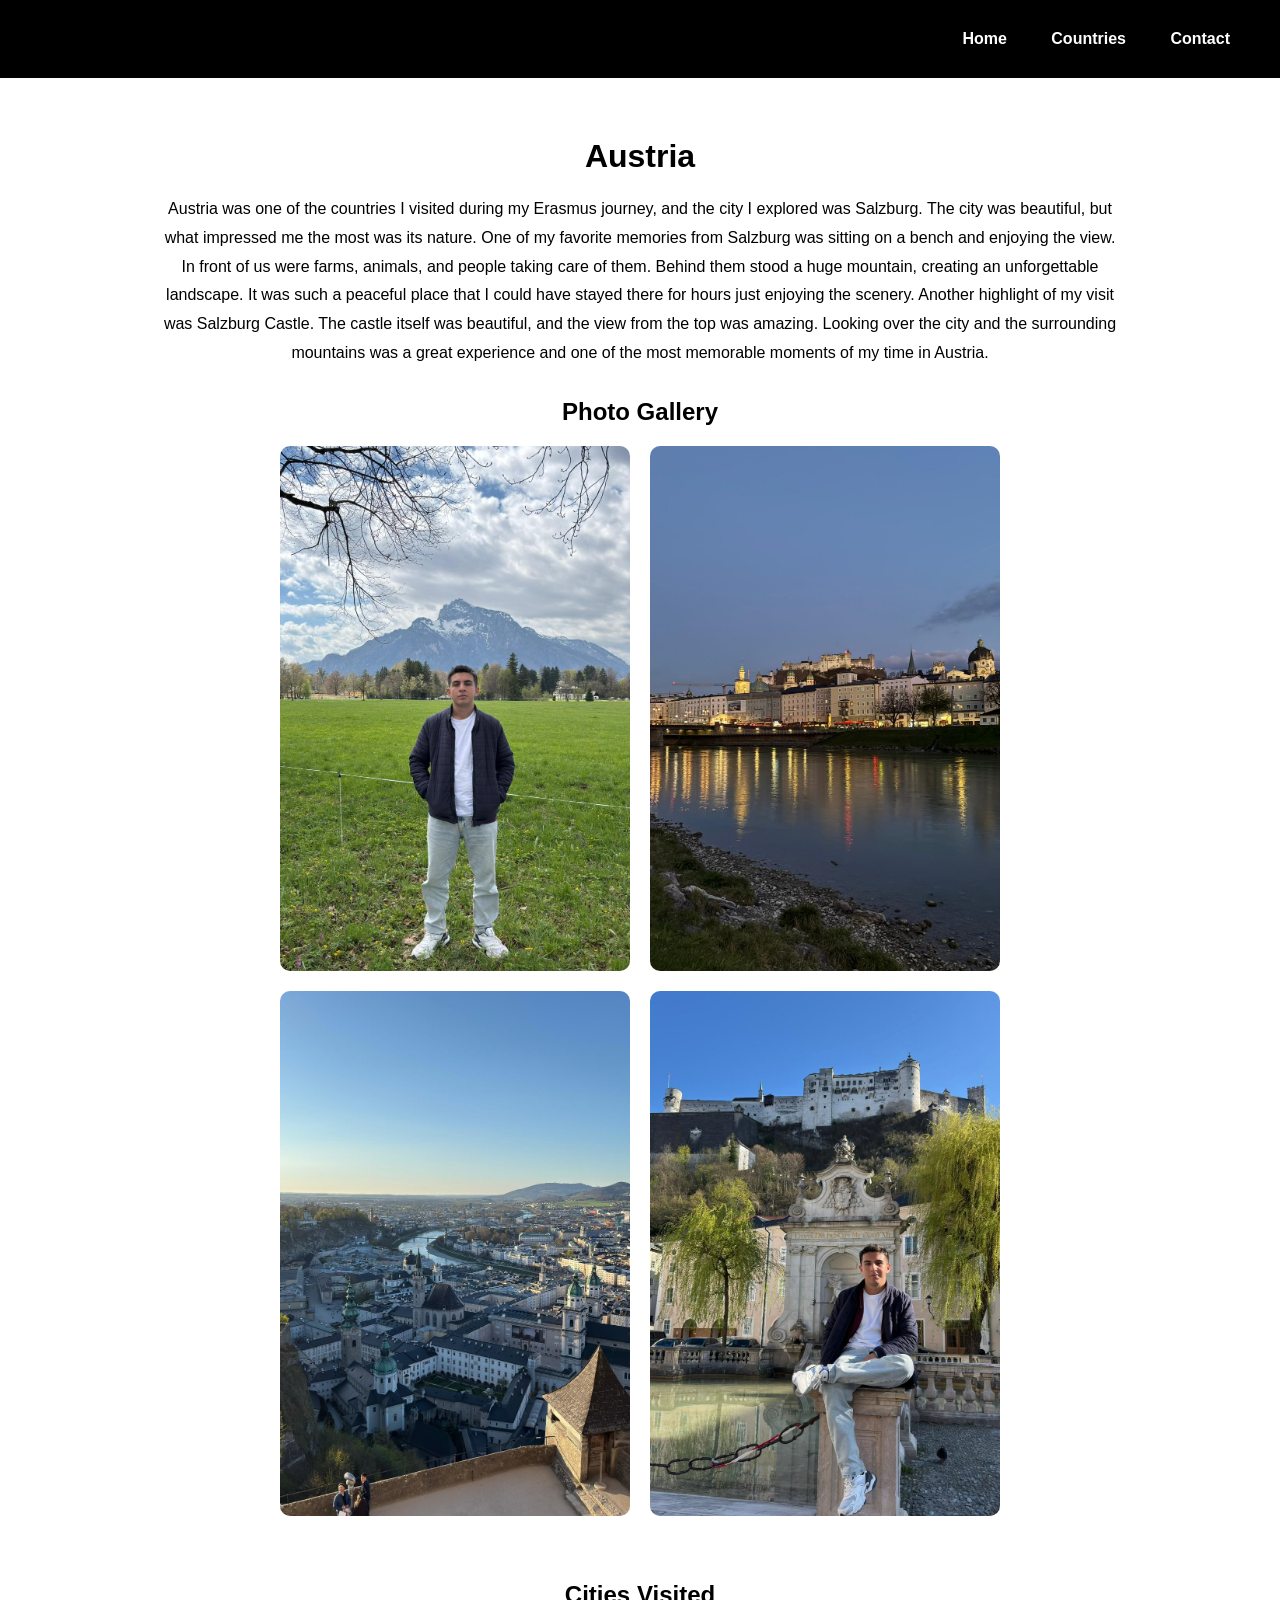
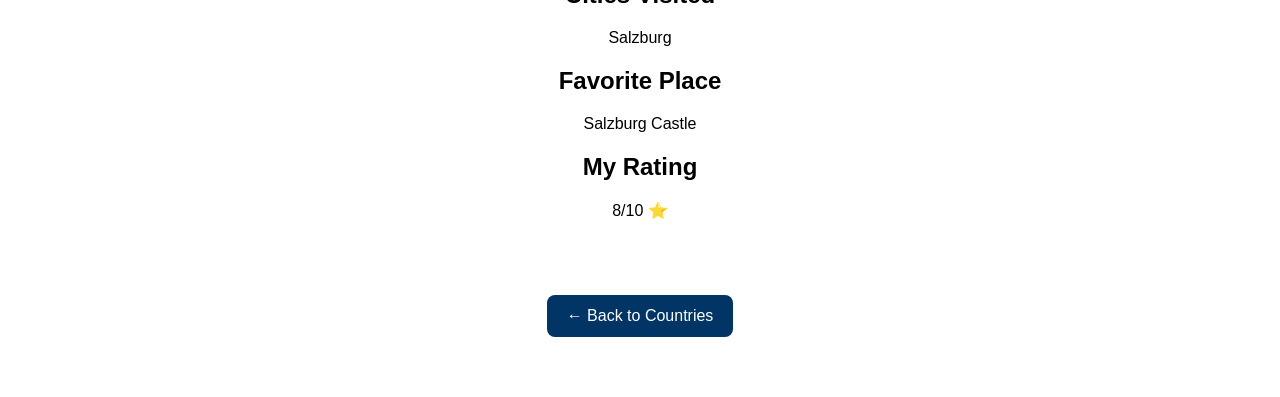
<file: austria.html>
<!DOCTYPE html>
<html lang="en">
<head>
    <meta charset="UTF-8">
    <meta name="viewport" content="width=device-width, initial-scale=1.0">
    <title>Austria</title>
    <link rel="stylesheet" href="style.css">
</head>
<body>

    <nav>
        <a href="index.html">Home</a>
        <a href="countries.html">Countries</a>
        <a href="contact.html">Contact</a>
    </nav>

    <main class="country-page">

        <h1>Austria</h1>


        <p class="country-text">
            Austria was one of the countries I visited during my Erasmus journey, and the city I explored was Salzburg. The city was beautiful, but what impressed me the most was its nature.

            One of my favorite memories from Salzburg was sitting on a bench and enjoying the view. In front of us were farms, animals, and people taking care of them. Behind them stood a huge mountain, creating an unforgettable landscape. It was such a peaceful place that I could have stayed there for hours just enjoying the scenery.

            Another highlight of my visit was Salzburg Castle. The castle itself was beautiful, and the view from the top was amazing. Looking over the city and the surrounding mountains was a great experience and one of the most memorable moments of my time in Austria.


        </p>

        <h2>Photo Gallery</h2>

        <div class="gallery">
            <img src="images/austria1.jpeg" alt="Austria Photo 1">
            <img src="images/austria2.jpeg" alt="Austria Photo 2">
            <img src="images/austria3.jpeg" alt="Austria Photo 3">
            <img src="images/austria4.jpeg" alt="Austria Photo 4">
        </div>

        <section class="info-box">

            <h2>Cities Visited</h2>

            <ul>
                <li>Salzburg</li>
            </ul>

            <h2>Favorite Place</h2>

            <p>
                Salzburg Castle
            </p>

            <h2>My Rating</h2>

            <p>8/10 ⭐</p>

        </section>

        <a href="countries.html" class="back-btn">
            ← Back to Countries
        </a>

    </main>

</body>
</html>
</file>
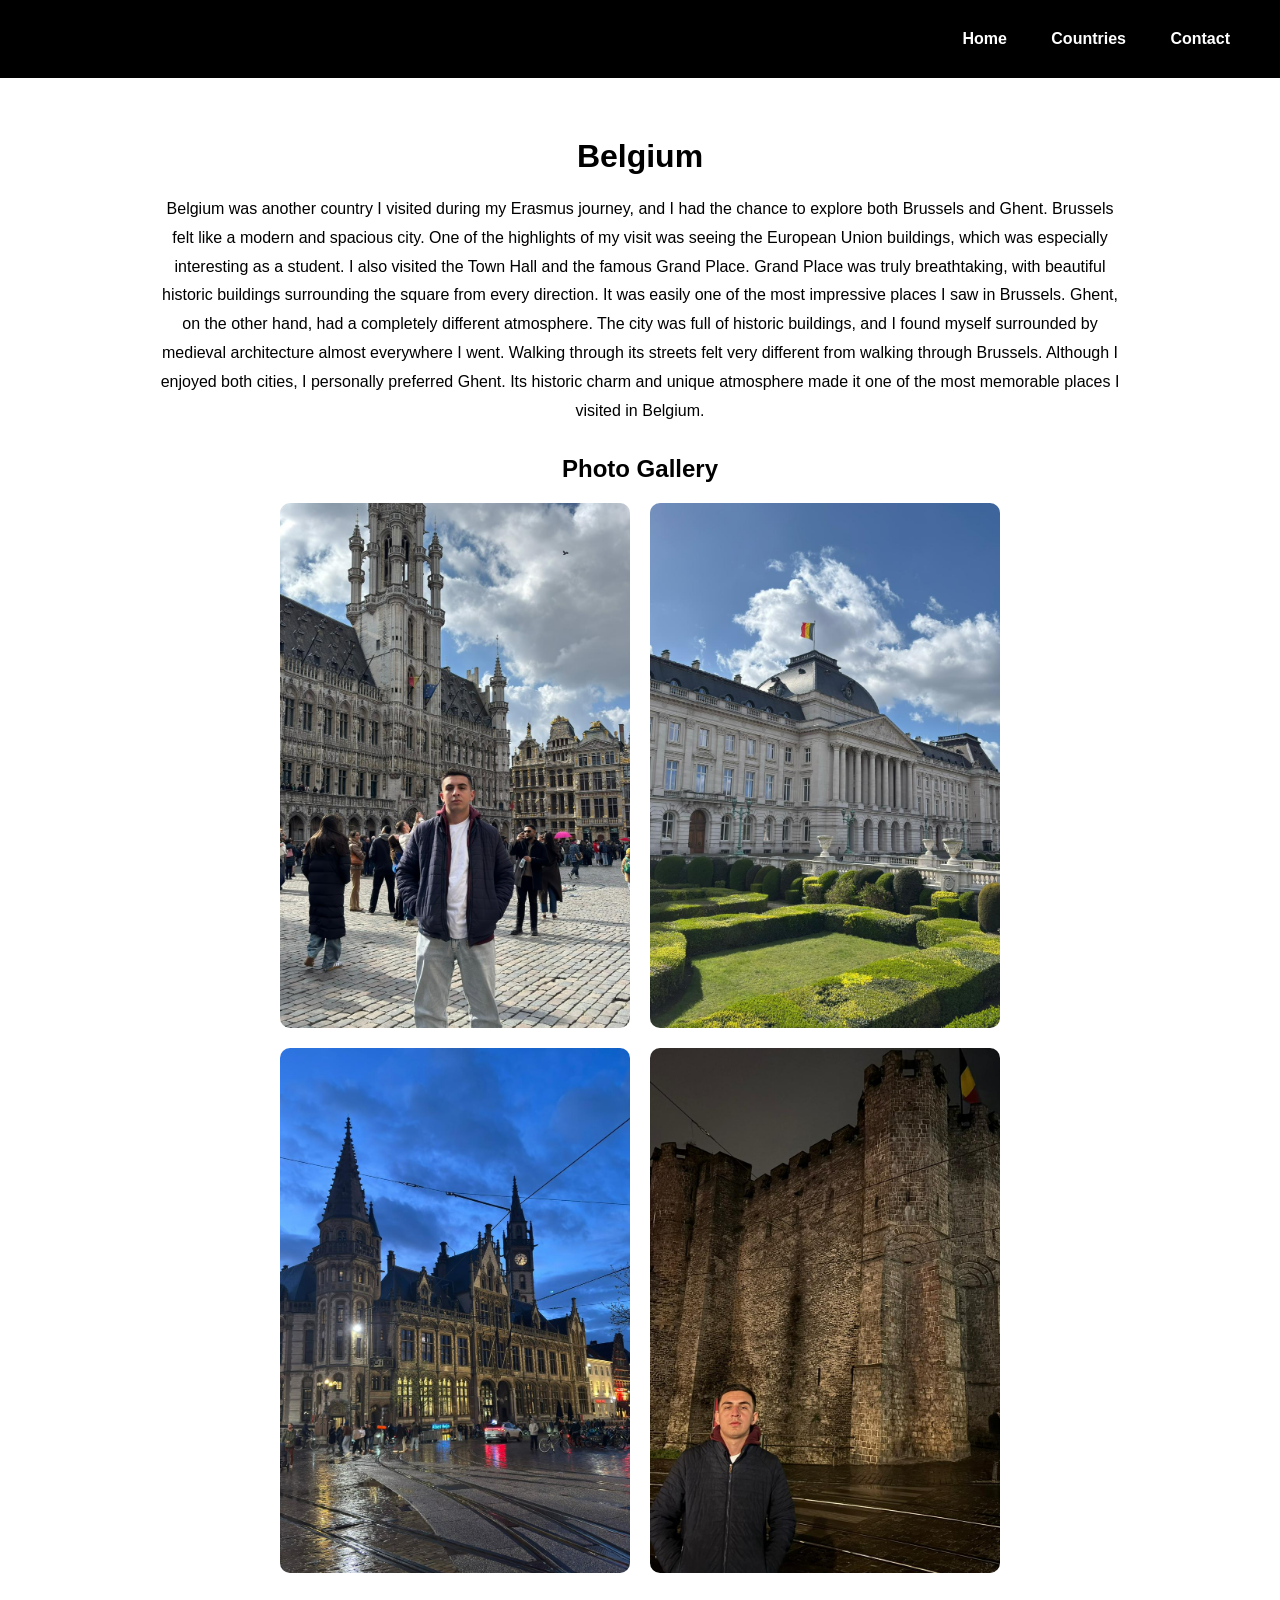
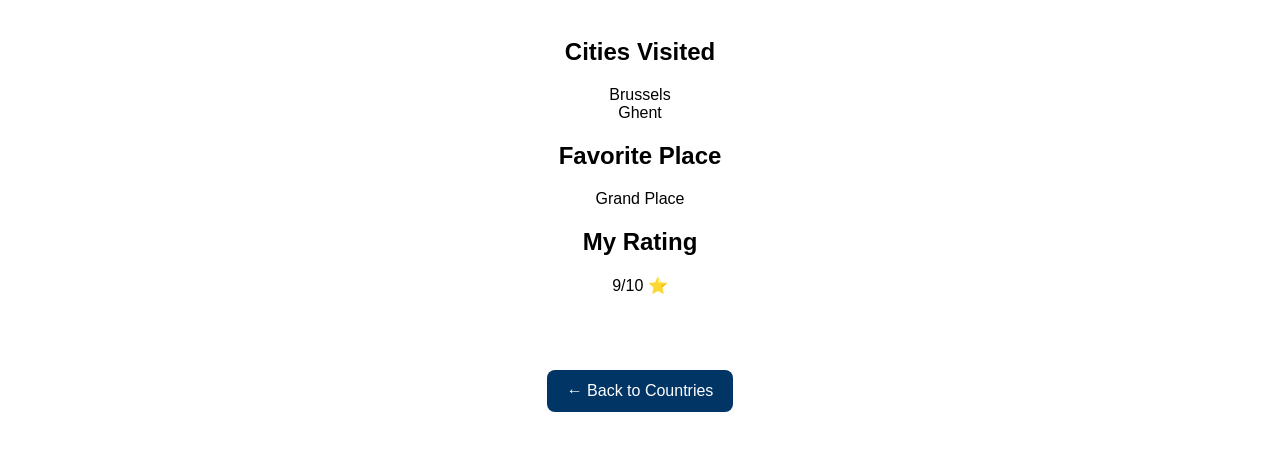
<file: belgium.html>
<!DOCTYPE html>
<html lang="en">
<head>
    <meta charset="UTF-8">
    <meta name="viewport" content="width=device-width, initial-scale=1.0">
    <title>Belgium</title>
    <link rel="stylesheet" href="style.css">
</head>
<body>

    <nav>
        <a href="index.html">Home</a>
        <a href="countries.html">Countries</a>
        <a href="contact.html">Contact</a>
    </nav>

    <main class="country-page">

        <h1>Belgium</h1>


        <p class="country-text">
            Belgium was another country I visited during my Erasmus journey, and I had the chance to explore both Brussels and Ghent.

            Brussels felt like a modern and spacious city. One of the highlights of my visit was seeing the European Union buildings, which was especially interesting as a student. I also visited the Town Hall and the famous Grand Place. Grand Place was truly breathtaking, with beautiful historic buildings surrounding the square from every direction. It was easily one of the most impressive places I saw in Brussels.

            Ghent, on the other hand, had a completely different atmosphere. The city was full of historic buildings, and I found myself surrounded by medieval architecture almost everywhere I went. Walking through its streets felt very different from walking through Brussels.

            Although I enjoyed both cities, I personally preferred Ghent. Its historic charm and unique atmosphere made it one of the most memorable places I visited in Belgium.


        </p>

        <h2>Photo Gallery</h2>

        <div class="gallery">
            <img src="images/belgium1.jpeg" alt="Belgium Photo 1">
            <img src="images/belgium2.jpeg" alt="Belgium Photo 2">
            <img src="images/belgium3.jpeg" alt="Belgium Photo 3">
            <img src="images/belgium4.jpeg" alt="Belgium Photo 4">
        </div>

        <section class="info-box">

            <h2>Cities Visited</h2>

            <ul>
                <li>Brussels</li>
                <li>Ghent</li>
            </ul>

            <h2>Favorite Place</h2>

            <p>
                Grand Place
            </p>

            <h2>My Rating</h2>

            <p>9/10 ⭐</p>

        </section>

        <a href="countries.html" class="back-btn">
            ← Back to Countries
        </a>

    </main>

</body>
</html>
</file>
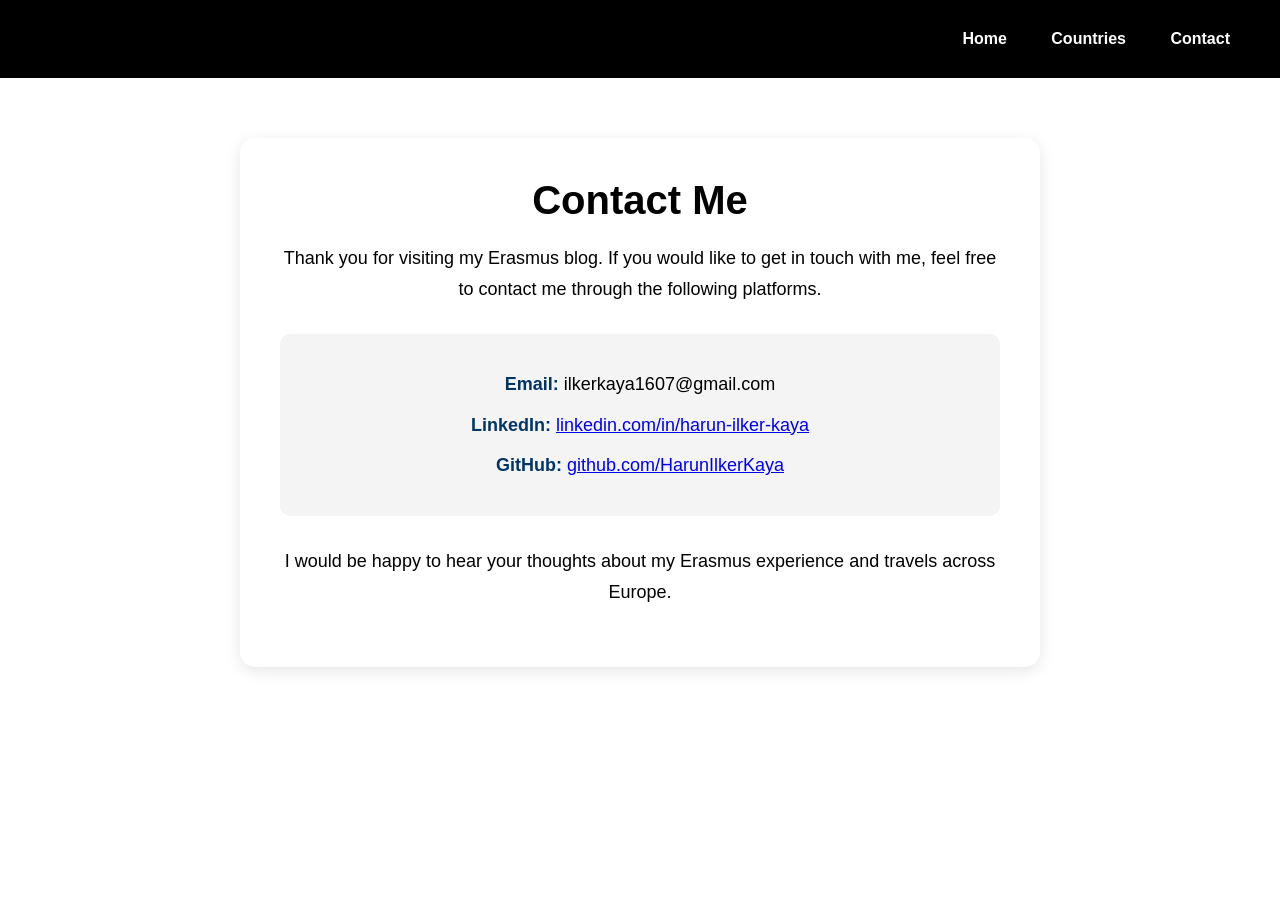
<file: contact.html>
<!DOCTYPE html>
<html lang="en">
<head>
    <meta charset="UTF-8">
    <meta name="viewport" content="width=device-width, initial-scale=1.0">
    <title>Contact</title>
    <link rel="stylesheet" href="style.css">
</head>
<body>

<nav>
    <a href="index.html">Home</a>
    <a href="countries.html">Countries</a>
    <a href="contact.html">Contact</a>
</nav>

<main class="contact-page">

        <h1>Contact Me</h1>

        <p>
            Thank you for visiting my Erasmus blog. If you would like to
            get in touch with me, feel free to contact me through the
            following platforms.
        </p>

        <div class="contact-info">
            <p><strong>Email:</strong> ilkerkaya1607@gmail.com</p>
            <p>
                <strong>LinkedIn:</strong>
                <a target="_blank" href="https://www.linkedin.com/in/harun-ilker-kaya">
                    linkedin.com/in/harun-ilker-kaya
                </a>
            </p>

            <p>
                <strong>GitHub:</strong>
                <a target="_blank" href="https://github.com/HarunIlkerKaya">
                    github.com/HarunIlkerKaya
                </a>
            </p>
            
        </div>

        <p>
            I would be happy to hear your thoughts about my Erasmus
            experience and travels across Europe.
        </p>

    </main>





</body>
</html>
</file>
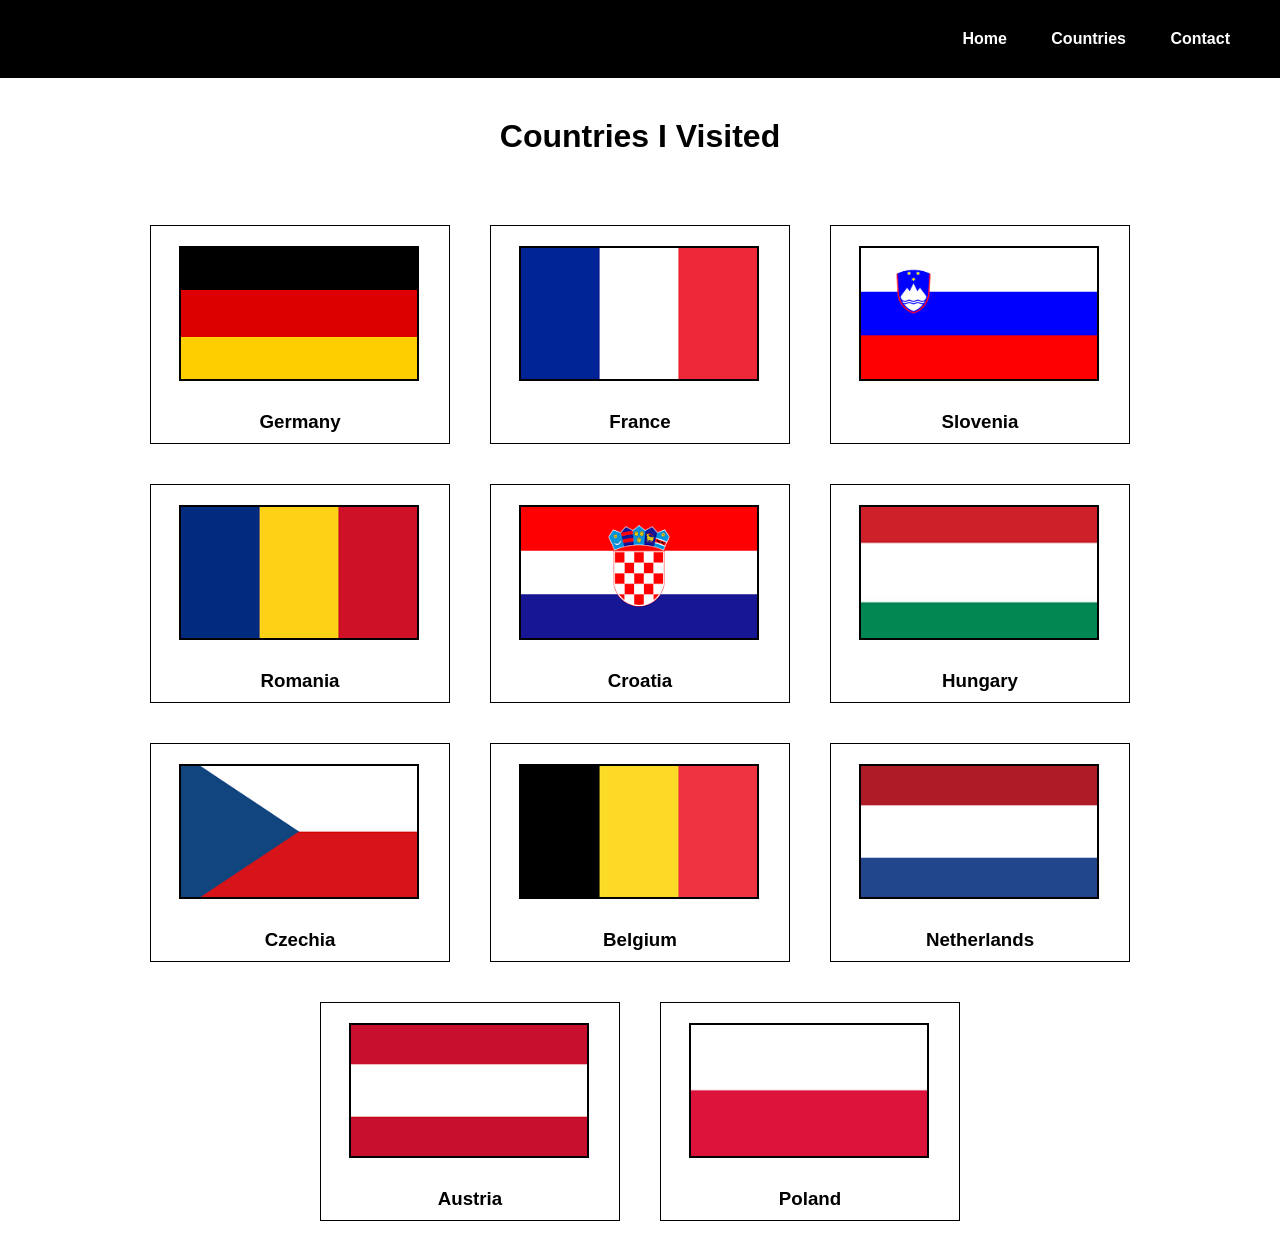
<file: countries.html>
<!DOCTYPE html>
<html lang="en">
<head>
    <meta charset="UTF-8">
    <meta name="viewport" content="width=device-width, initial-scale=1.0">
    <title>Countries</title>
    <link rel="stylesheet" href="style.css">
</head>
<body>

<nav>
    <a href="index.html">Home</a>
    <a href="countries.html">Countries</a>
    <a href="contact.html">Contact</a>
</nav>

<h1 class="title">Countries I Visited</h1>

<div class="cards">

    <a href="germany.html" class="card">
        <img src="images/germanyFlag.png" alt="Germany Flag">
        <h3>Germany</h3>
    </a>

    <a href="france.html" class="card">
        <img src="images/franceFlag.png" alt="France Flag">
        <h3>France</h3>
    </a>

    <a href="slovenia.html" class="card">
        <img src="images/sloveniaFlag.png" alt="Slovenia Flag">
        <h3>Slovenia</h3>
    </a>

    <a href="romania.html" class="card">
        <img src="images/romaniaFlag.png" alt="Romania Flag">
        <h3>Romania</h3>
    </a>

    <a href="croatia.html" class="card">
        <img src="images/croatiaFlag.png" alt="Croatia Flag">
        <h3>Croatia</h3>
    </a>

    <a href="hungary.html" class="card">
        <img src="images/hungaryFlag.png" alt="Hungary Flag">
        <h3>Hungary</h3>
    </a>

    <a href="czechia.html" class="card">
        <img src="images/czechiaFlag.png" alt="Czechia Flag">
        <h3>Czechia</h3>
    </a>

    <a href="belgium.html" class="card">
        <img src="images/belgiumFlag.png" alt="Belgium Flag">
        <h3>Belgium</h3>
    </a>

    <a href="netherlands.html" class="card">
        <img src="images/netherlandsFlag.png" alt="Netherlands Flag">
        <h3>Netherlands</h3>
    </a>

    <a href="austria.html" class="card">
        <img src="images/austriaFlag.png" alt="Austria Flag">
        <h3>Austria</h3>
    </a>

    <a href="poland.html" class="card">
        <img src="images/polandFlag.png" alt="Poland Flag">
        <h3>Poland</h3>
    </a>

    

    

</div>

</body>
</html>
</file>
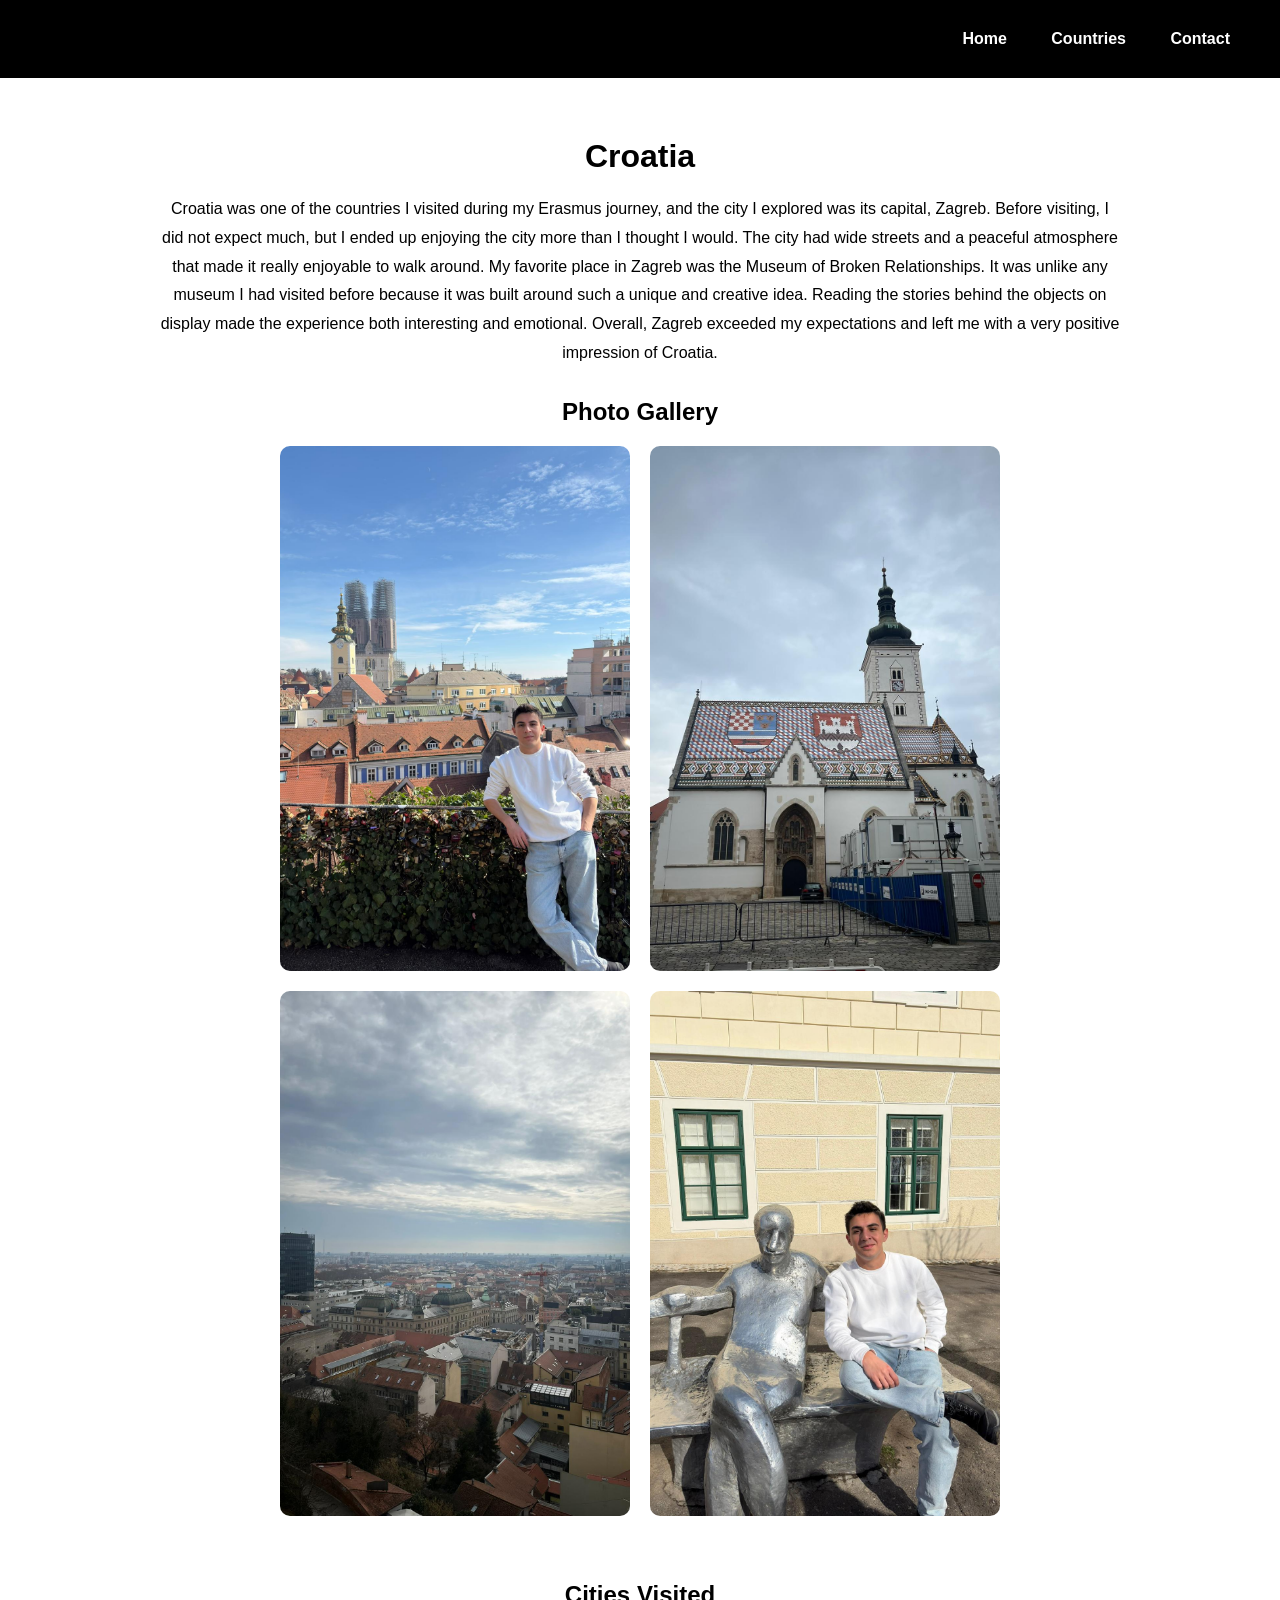
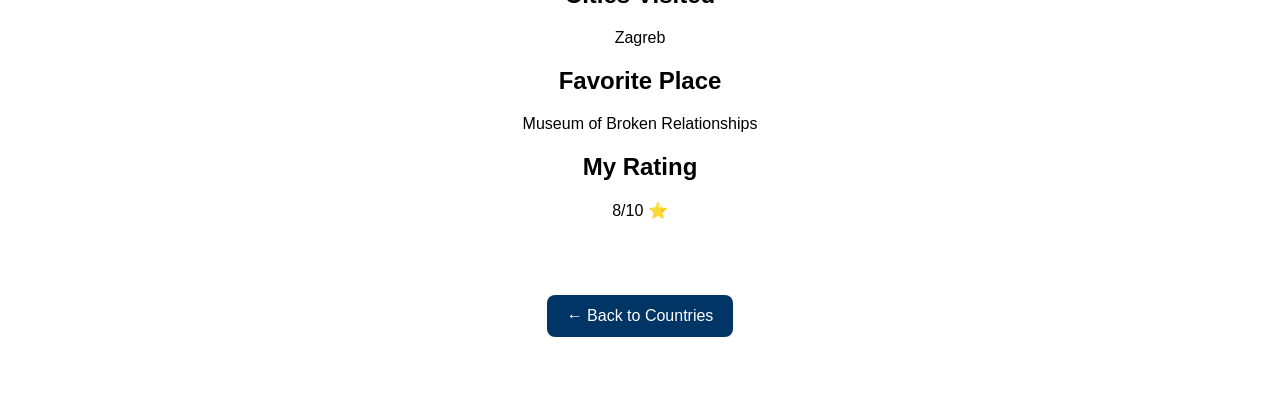
<file: croatia.html>
<!DOCTYPE html>
<html lang="en">
<head>
    <meta charset="UTF-8">
    <meta name="viewport" content="width=device-width, initial-scale=1.0">
    <title>Croatia</title>
    <link rel="stylesheet" href="style.css">
</head>
<body>

    <nav>
        <a href="index.html">Home</a>
        <a href="countries.html">Countries</a>
        <a href="contact.html">Contact</a>
    </nav>

    <main class="country-page">

        <h1>Croatia</h1>


        <p class="country-text">
            Croatia was one of the countries I visited during my Erasmus journey, and the city I explored was its capital, Zagreb. Before visiting, I did not expect much, but I ended up enjoying the city more than I thought I would. The city had wide streets and a peaceful atmosphere that made it really enjoyable to walk around.

            My favorite place in Zagreb was the Museum of Broken Relationships. It was unlike any museum I had visited before because it was built around such a unique and creative idea. Reading the stories behind the objects on display made the experience both interesting and emotional.

            Overall, Zagreb exceeded my expectations and left me with a very positive impression of Croatia.



        </p>

        <h2>Photo Gallery</h2>

        <div class="gallery">
            <img src="images/croatia1.jpeg" alt="Croatia Photo 1">
            <img src="images/croatia2.jpeg" alt="Croatia Photo 2">
            <img src="images/croatia3.jpeg" alt="Croatia Photo 3">
            <img src="images/croatia4.jpeg" alt="Croatia Photo 4">
        </div>

        <section class="info-box">

            <h2>Cities Visited</h2>

            <ul>
                <li>Zagreb</li>
            </ul>

            <h2>Favorite Place</h2>

            <p>
                Museum of Broken Relationships
            </p>

            <h2>My Rating</h2>

            <p>8/10 ⭐</p>

        </section>

        <a href="countries.html" class="back-btn">
            ← Back to Countries
        </a>

    </main>

</body>
</html>
</file>
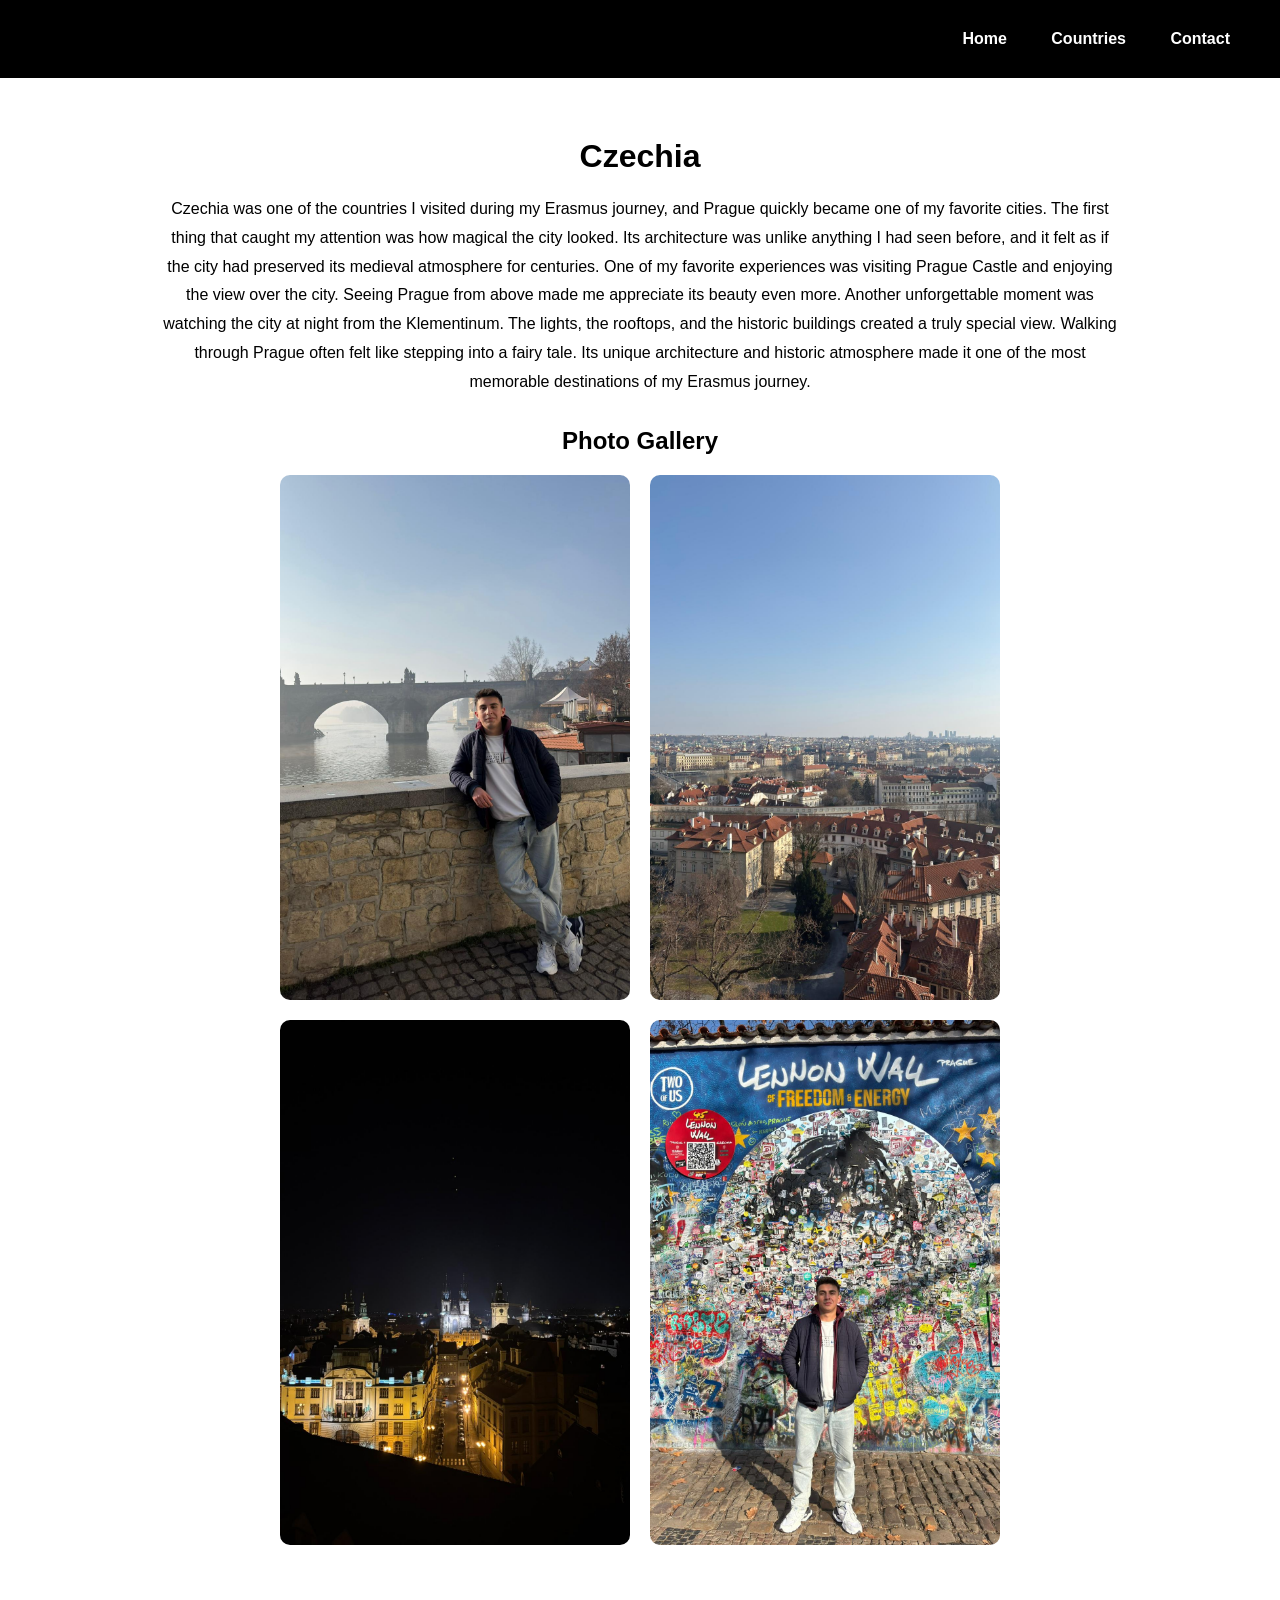
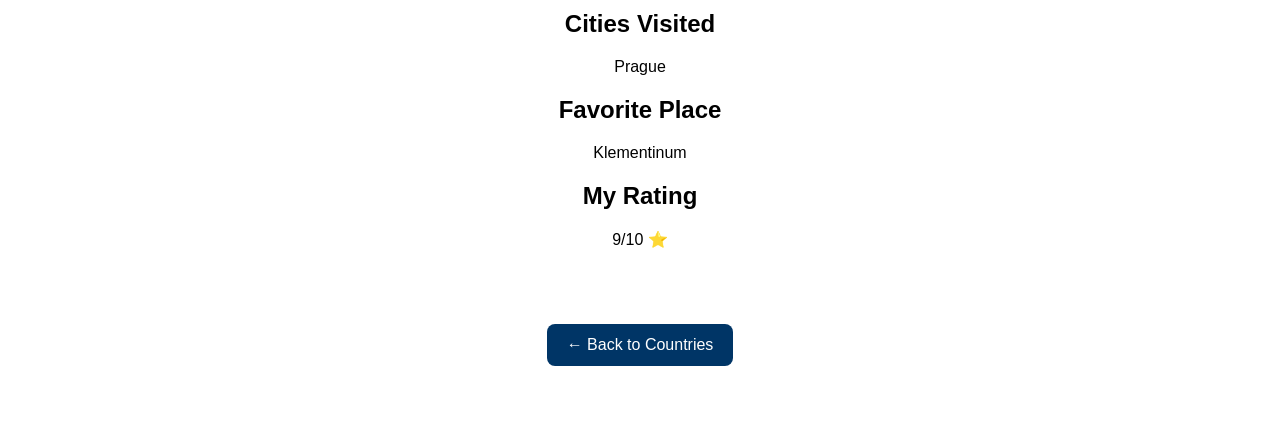
<file: czechia.html>
<!DOCTYPE html>
<html lang="en">
<head>
    <meta charset="UTF-8">
    <meta name="viewport" content="width=device-width, initial-scale=1.0">
    <title>Czechia</title>
    <link rel="stylesheet" href="style.css">
</head>
<body>

    <nav>
        <a href="index.html">Home</a>
        <a href="countries.html">Countries</a>
        <a href="contact.html">Contact</a>
    </nav>

    <main class="country-page">

        <h1>Czechia</h1>


        <p class="country-text">
            Czechia was one of the countries I visited during my Erasmus journey, and Prague quickly became one of my favorite cities. The first thing that caught my attention was how magical the city looked. Its architecture was unlike anything I had seen before, and it felt as if the city had preserved its medieval atmosphere for centuries.

            One of my favorite experiences was visiting Prague Castle and enjoying the view over the city. Seeing Prague from above made me appreciate its beauty even more. Another unforgettable moment was watching the city at night from the Klementinum. The lights, the rooftops, and the historic buildings created a truly special view.

            Walking through Prague often felt like stepping into a fairy tale. Its unique architecture and historic atmosphere made it one of the most memorable destinations of my Erasmus journey.


        </p>

        <h2>Photo Gallery</h2>

        <div class="gallery">
            <img src="images/czechia1.jpeg" alt="Czechia Photo 1">
            <img src="images/czechia2.jpeg" alt="Czechia Photo 2">
            <img src="images/czechia3.jpeg" alt="Czechia Photo 3">
            <img src="images/czechia4.jpeg" alt="Czechia Photo 4">
        </div>

        <section class="info-box">

            <h2>Cities Visited</h2>

            <ul>
                <li>Prague</li>
            </ul>

            <h2>Favorite Place</h2>

            <p>
                Klementinum
            </p>

            <h2>My Rating</h2>

            <p>9/10 ⭐</p>

        </section>

        <a href="countries.html" class="back-btn">
            ← Back to Countries
        </a>

    </main>

</body>
</html>
</file>
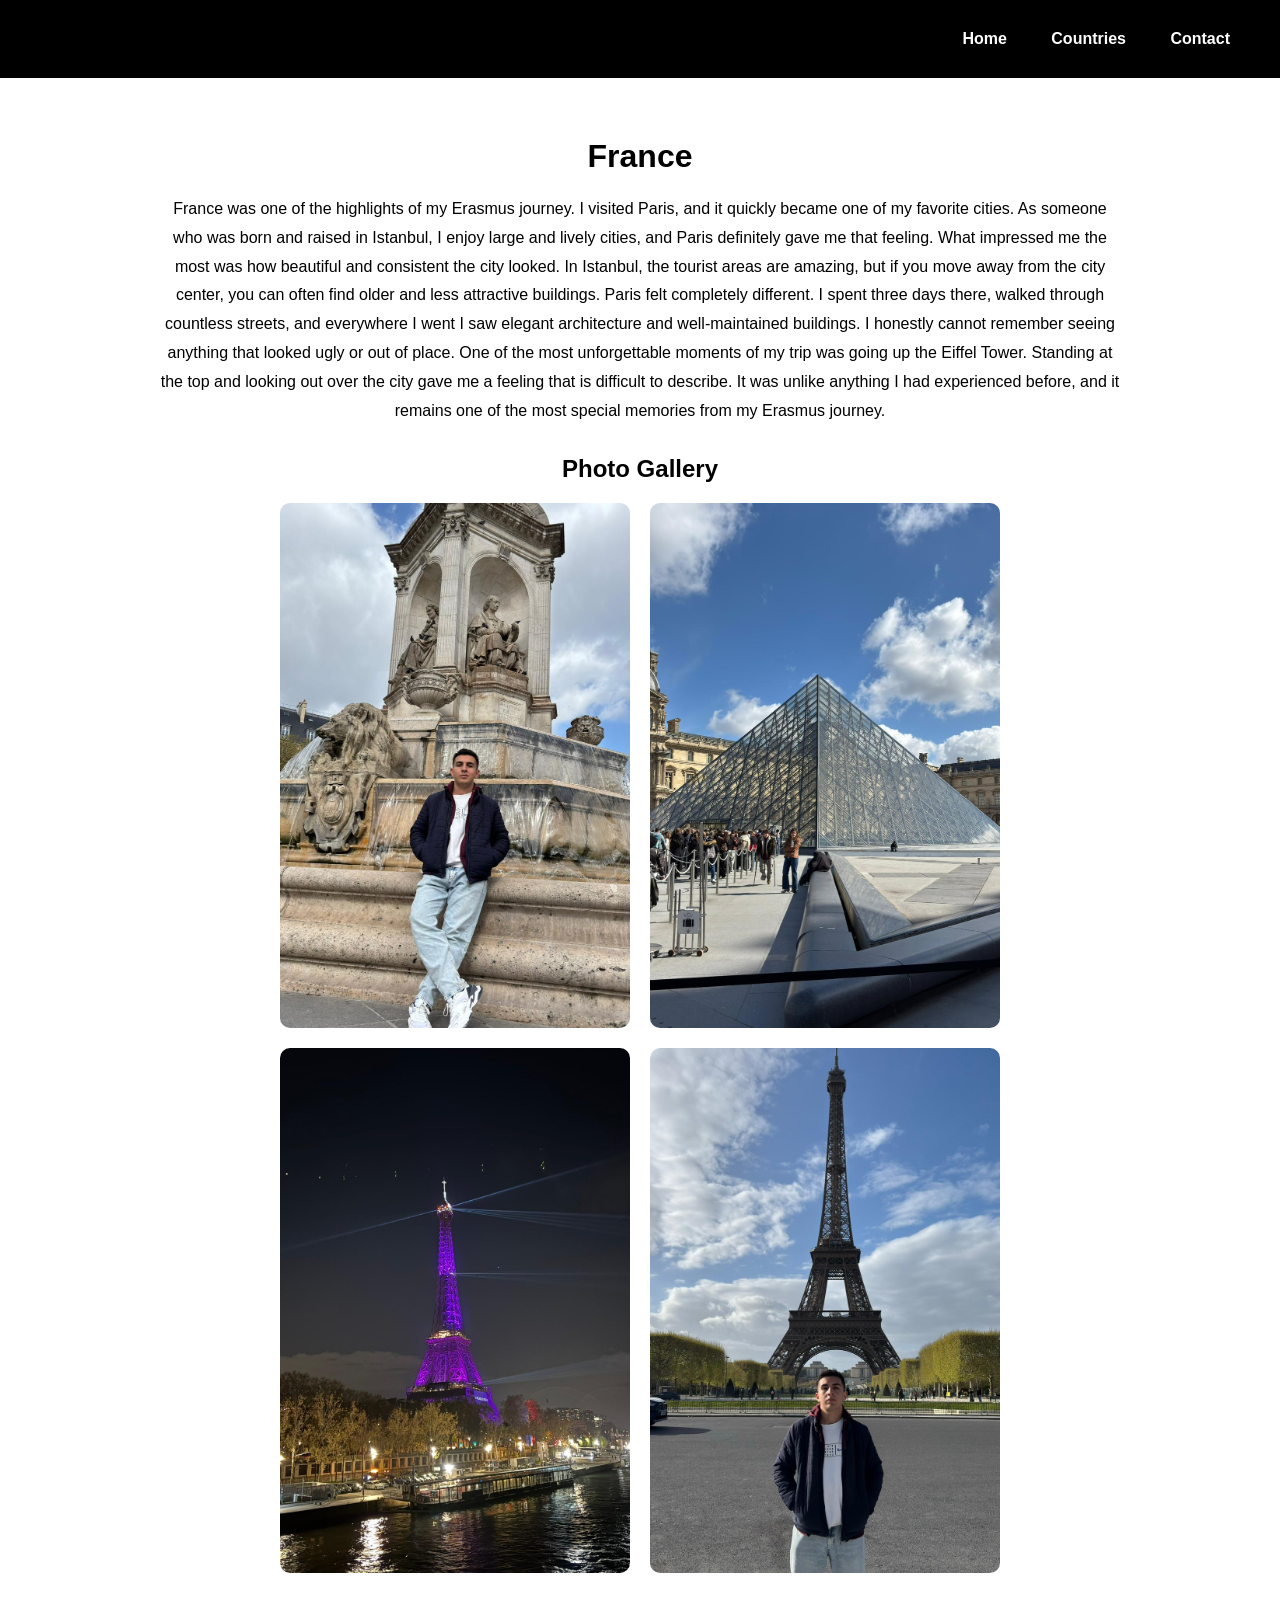
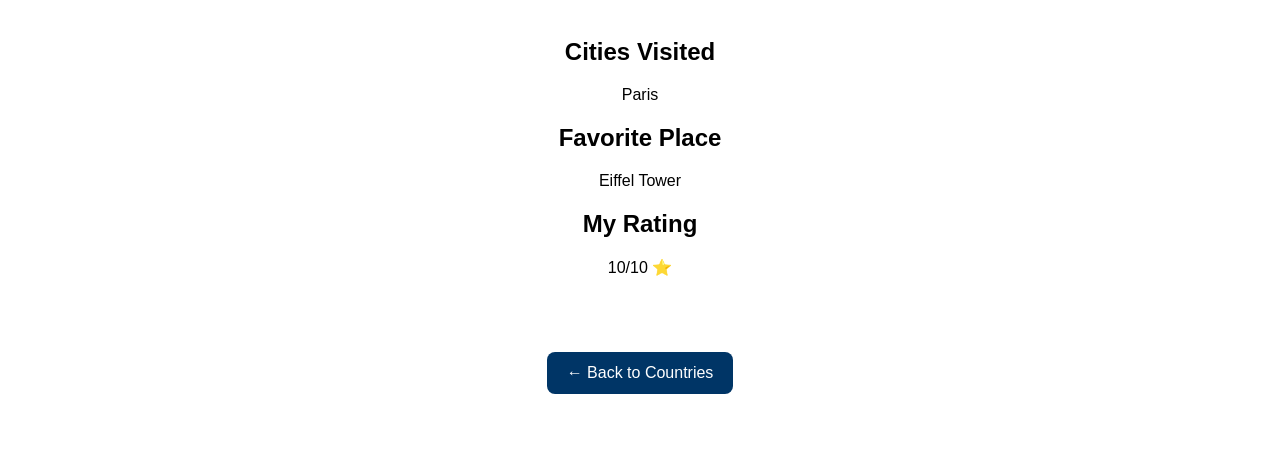
<file: france.html>
<!DOCTYPE html>
<html lang="en">
<head>
    <meta charset="UTF-8">
    <meta name="viewport" content="width=device-width, initial-scale=1.0">
    <title>Hungary</title>
    <link rel="stylesheet" href="style.css">
</head>
<body>

    <nav>
        <a href="index.html">Home</a>
        <a href="countries.html">Countries</a>
        <a href="contact.html">Contact</a>
    </nav>

    <main class="country-page">

        <h1>France</h1>


        <p class="country-text">
            France was one of the highlights of my Erasmus journey. I visited Paris, and it quickly became one of my favorite cities. As someone who was born and raised in Istanbul, I enjoy large and lively cities, and Paris definitely gave me that feeling.

            What impressed me the most was how beautiful and consistent the city looked. In Istanbul, the tourist areas are amazing, but if you move away from the city center, you can often find older and less attractive buildings. Paris felt completely different. I spent three days there, walked through countless streets, and everywhere I went I saw elegant architecture and well-maintained buildings. I honestly cannot remember seeing anything that looked ugly or out of place.

            One of the most unforgettable moments of my trip was going up the Eiffel Tower. Standing at the top and looking out over the city gave me a feeling that is difficult to describe. It was unlike anything I had experienced before, and it remains one of the most special memories from my Erasmus journey.

        </p>

        <h2>Photo Gallery</h2>

        <div class="gallery">
            <img src="images/france1.jpeg" alt="France Photo 1">
            <img src="images/france2.jpeg" alt="France Photo 2">
            <img src="images/france3.jpeg" alt="France Photo 3">
            <img src="images/france4.jpeg" alt="France Photo 4">
        </div>

        <section class="info-box">

            <h2>Cities Visited</h2>

            <ul>
                <li>Paris</li>
            </ul>

            <h2>Favorite Place</h2>

            <p>
                Eiffel Tower
            </p>

            <h2>My Rating</h2>

            <p>10/10 ⭐</p>

        </section>

        <a href="countries.html" class="back-btn">
            ← Back to Countries
        </a>

    </main>

</body>
</html>
</file>
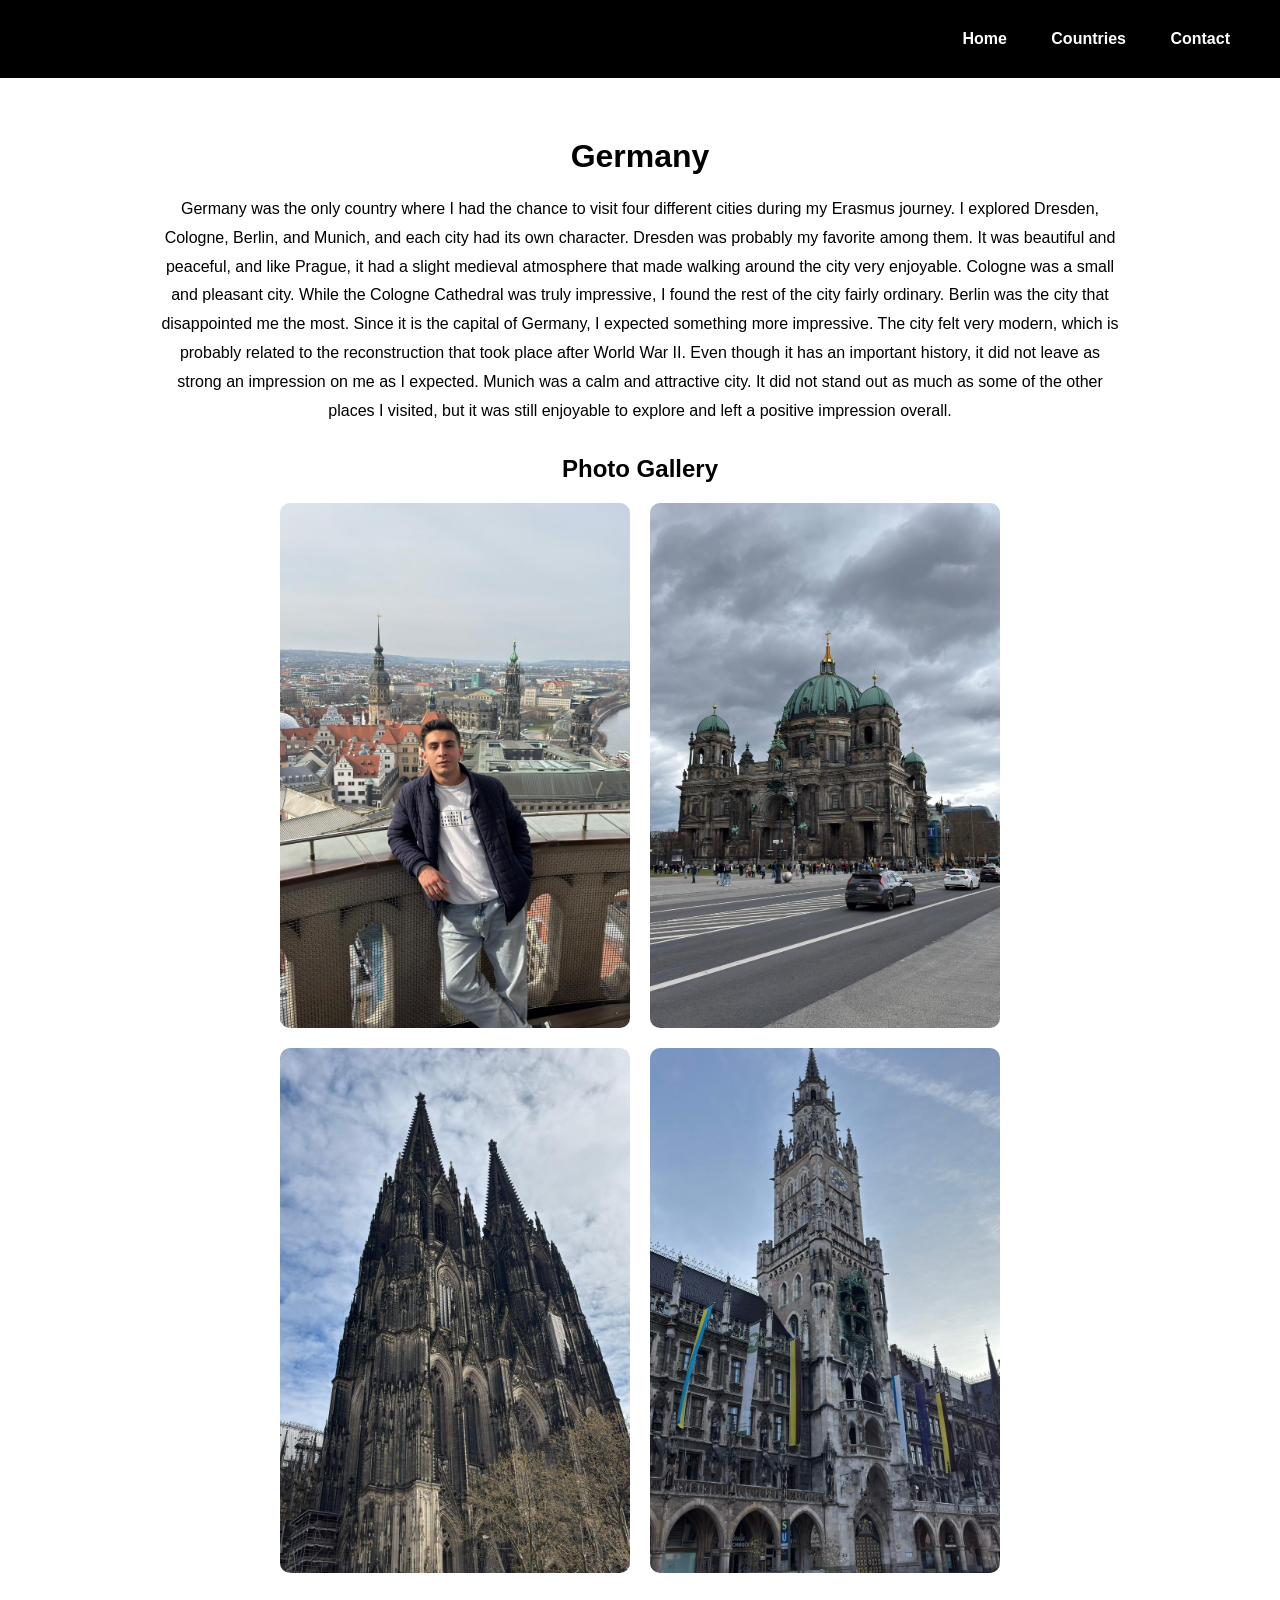
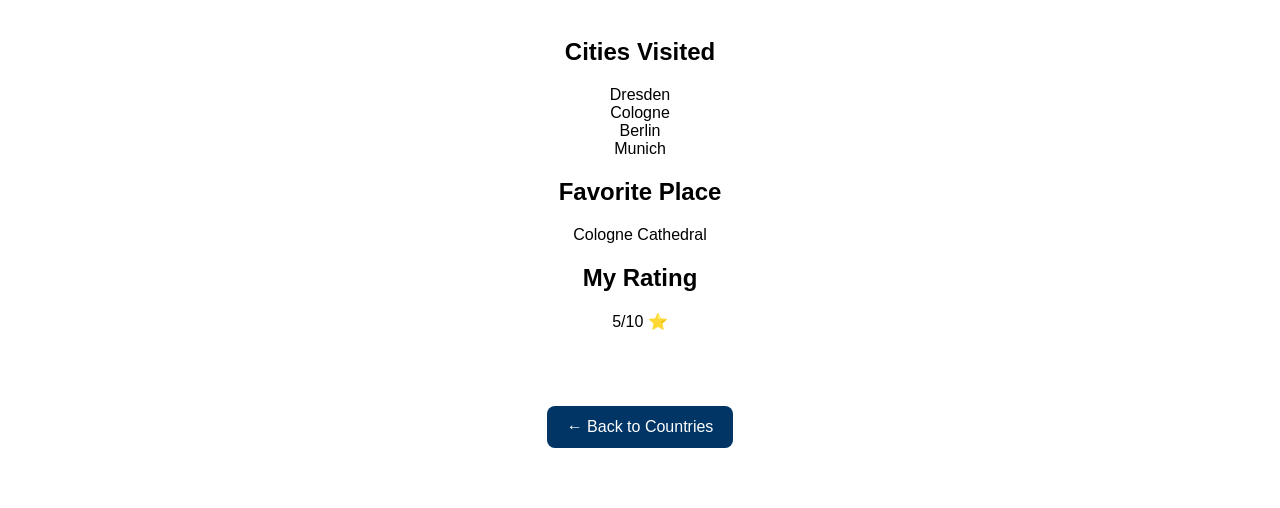
<file: germany.html>
<!DOCTYPE html>
<html lang="en">
<head>
    <meta charset="UTF-8">
    <meta name="viewport" content="width=device-width, initial-scale=1.0">
    <title>Hungary</title>
    <link rel="stylesheet" href="style.css">
</head>
<body>

    <nav>
        <a href="index.html">Home</a>
        <a href="countries.html">Countries</a>
        <a href="contact.html">Contact</a>
    </nav>

    <main class="country-page">

        <h1>Germany</h1>


        <p class="country-text">
            Germany was the only country where I had the chance to visit four different cities during my Erasmus journey. I explored Dresden, Cologne, Berlin, and Munich, and each city had its own character.

            Dresden was probably my favorite among them. It was beautiful and peaceful, and like Prague, it had a slight medieval atmosphere that made walking around the city very enjoyable. Cologne was a small and pleasant city. While the Cologne Cathedral was truly impressive, I found the rest of the city fairly ordinary.

            Berlin was the city that disappointed me the most. Since it is the capital of Germany, I expected something more impressive. The city felt very modern, which is probably related to the reconstruction that took place after World War II. Even though it has an important history, it did not leave as strong an impression on me as I expected.

            Munich was a calm and attractive city. It did not stand out as much as some of the other places I visited, but it was still enjoyable to explore and left a positive impression overall.


        </p>

        <h2>Photo Gallery</h2>

        <div class="gallery">
            <img src="images/germany1.jpeg" alt="Germany Photo 1">
            <img src="images/germany2.jpeg" alt="Germany Photo 2">
            <img src="images/germany3.jpeg" alt="Germany Photo 3">
            <img src="images/germany4.jpeg" alt="Germany Photo 4">
        </div>

        <section class="info-box">

            <h2>Cities Visited</h2>

            <ul>
                <li>Dresden</li>
                <li>Cologne</li>
                <li>Berlin</li>
                <li>Munich</li>
            </ul>

            <h2>Favorite Place</h2>

            <p>
                Cologne Cathedral
            </p>

            <h2>My Rating</h2>

            <p>5/10 ⭐</p>

        </section>

        <a href="countries.html" class="back-btn">
            ← Back to Countries
        </a>

    </main>

</body>
</html>
</file>
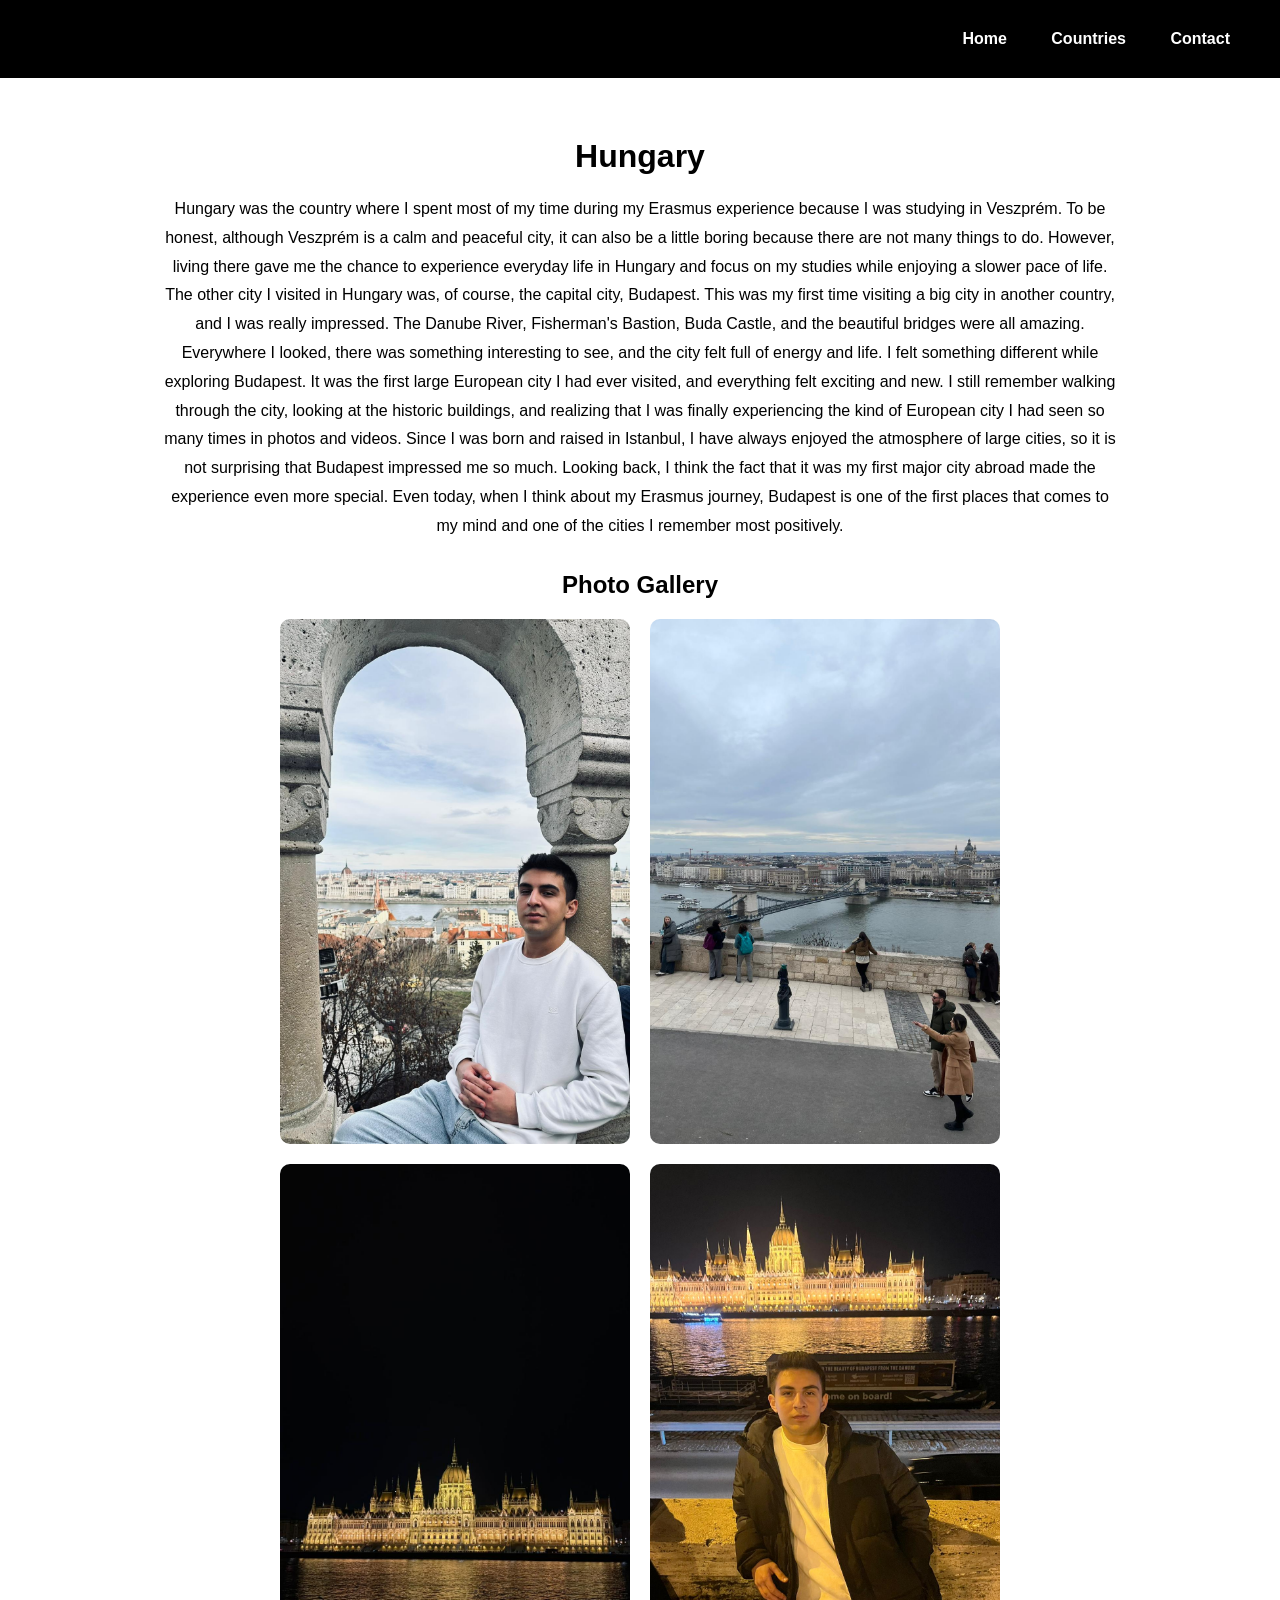
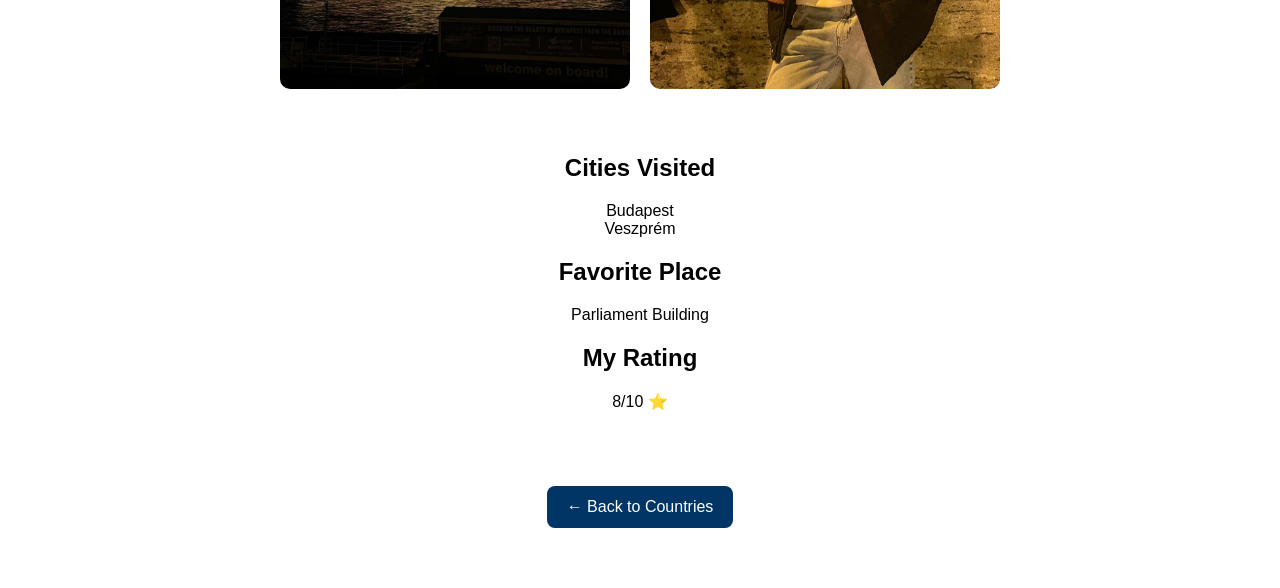
<file: hungary.html>
<!DOCTYPE html>
<html lang="en">
<head>
    <meta charset="UTF-8">
    <meta name="viewport" content="width=device-width, initial-scale=1.0">
    <title>Hungary</title>
    <link rel="stylesheet" href="style.css">
</head>
<body>

    <nav>
        <a href="index.html">Home</a>
        <a href="countries.html">Countries</a>
        <a href="contact.html">Contact</a>
    </nav>

    <main class="country-page">

        <h1>Hungary</h1>


        <p class="country-text">
            Hungary was the country where I spent most of my time during my Erasmus experience because I was studying in Veszprém. To be honest, although Veszprém is a calm and peaceful city, it can also be a little boring because there are not many things to do. However, living there gave me the chance to experience everyday life in Hungary and focus on my studies while enjoying a slower pace of life.

            The other city I visited in Hungary was, of course, the capital city, Budapest. This was my first time visiting a big city in another country, and I was really impressed. The Danube River, Fisherman's Bastion, Buda Castle, and the beautiful bridges were all amazing. Everywhere I looked, there was something interesting to see, and the city felt full of energy and life.

            I felt something different while exploring Budapest. It was the first large European city I had ever visited, and everything felt exciting and new. I still remember walking through the city, looking at the historic buildings, and realizing that I was finally experiencing the kind of European city I had seen so many times in photos and videos. Since I was born and raised in Istanbul,
 
            I have always enjoyed the atmosphere of large cities, so it is not surprising that Budapest impressed me so much. Looking back, I think the fact that it was my first major city abroad made the experience even more special. Even today, when I think about my Erasmus journey, Budapest is one of the first places that comes to my mind and one of the cities I remember most positively.

        </p>

        <h2>Photo Gallery</h2>

        <div class="gallery">
            <img src="images/hungary1.jpeg" alt="Hungary Photo 1">
            <img src="images/hungary2.jpeg" alt="Hungary Photo 2">
            <img src="images/hungary3.jpeg" alt="Hungary Photo 3">
            <img src="images/hungary4.jpeg" alt="Hungary Photo 4">
        </div>

        <section class="info-box">

            <h2>Cities Visited</h2>

            <ul>
                <li>Budapest</li>
                <li>Veszprém</li>
            </ul>

            <h2>Favorite Place</h2>

            <p>
                Parliament Building
            </p>

            <h2>My Rating</h2>

            <p>8/10 ⭐</p>

        </section>

        <a href="countries.html" class="back-btn">
            ← Back to Countries
        </a>

    </main>

</body>
</html>
</file>
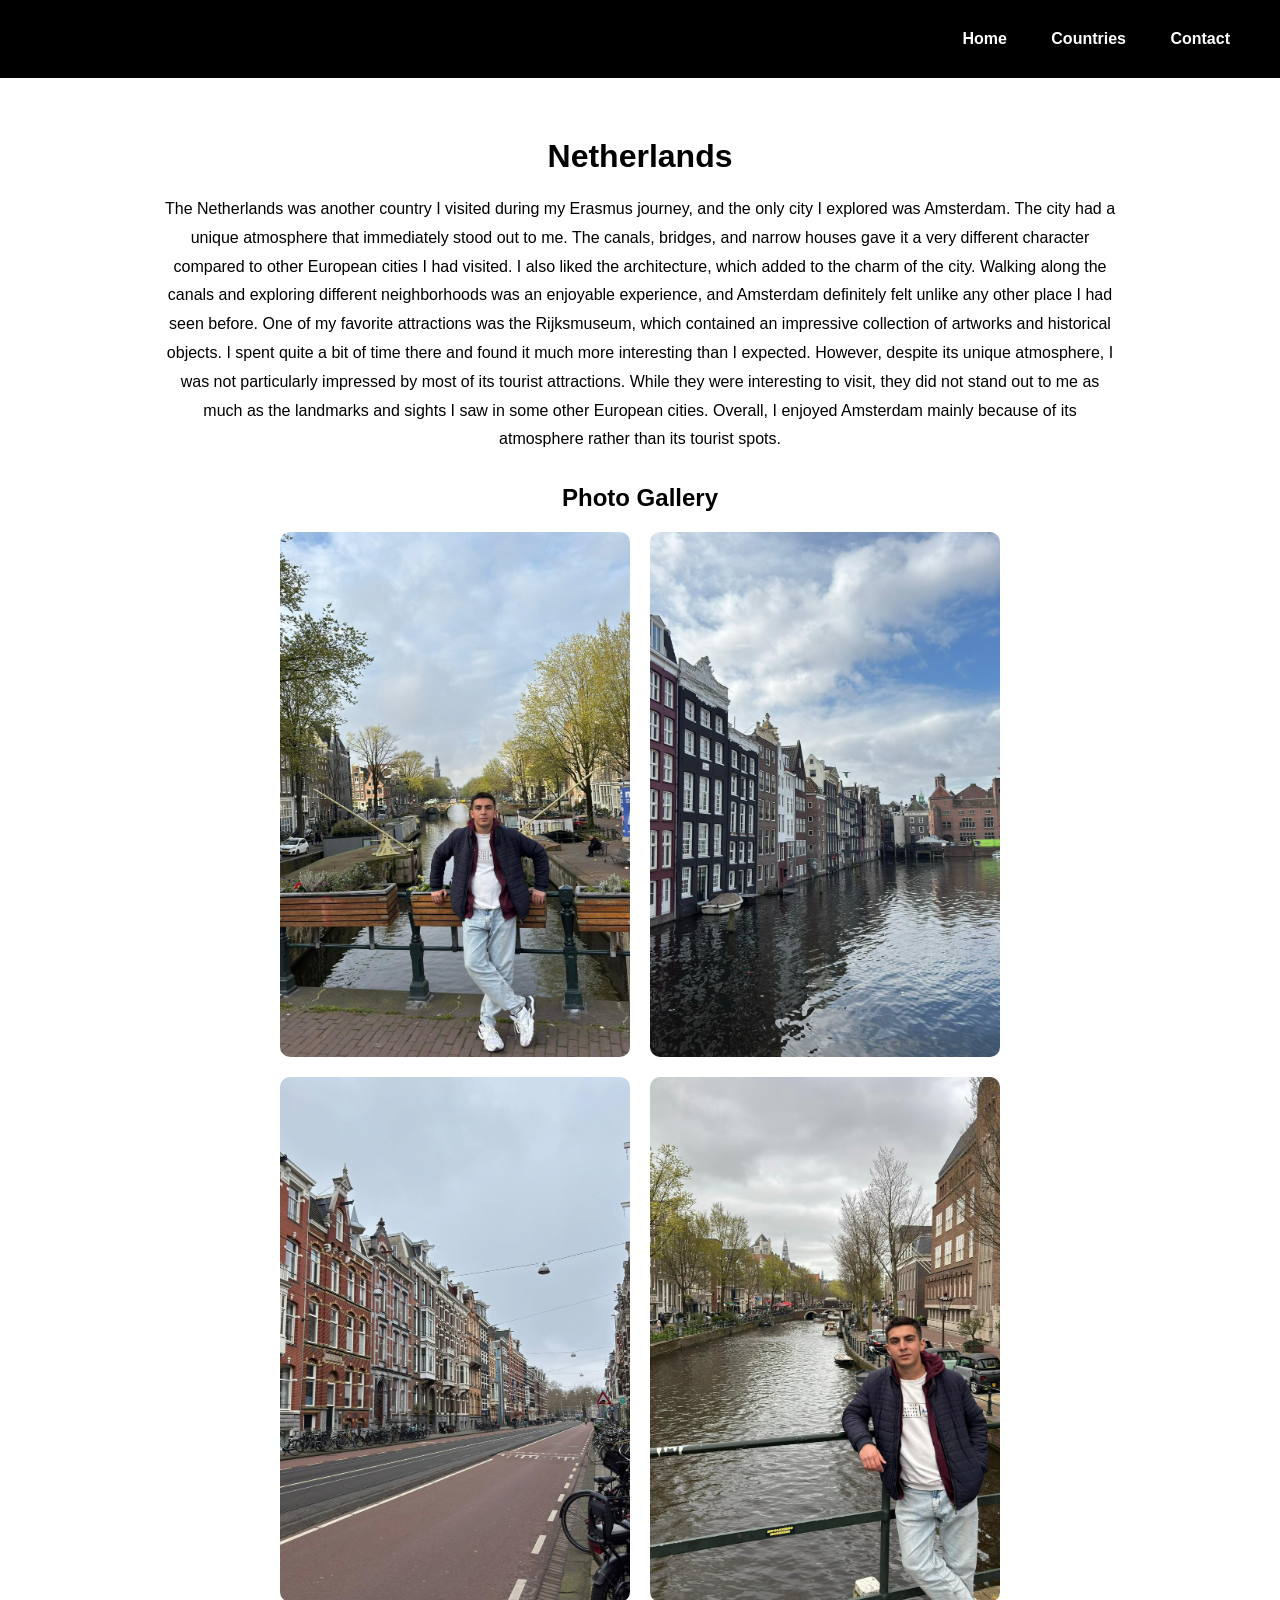
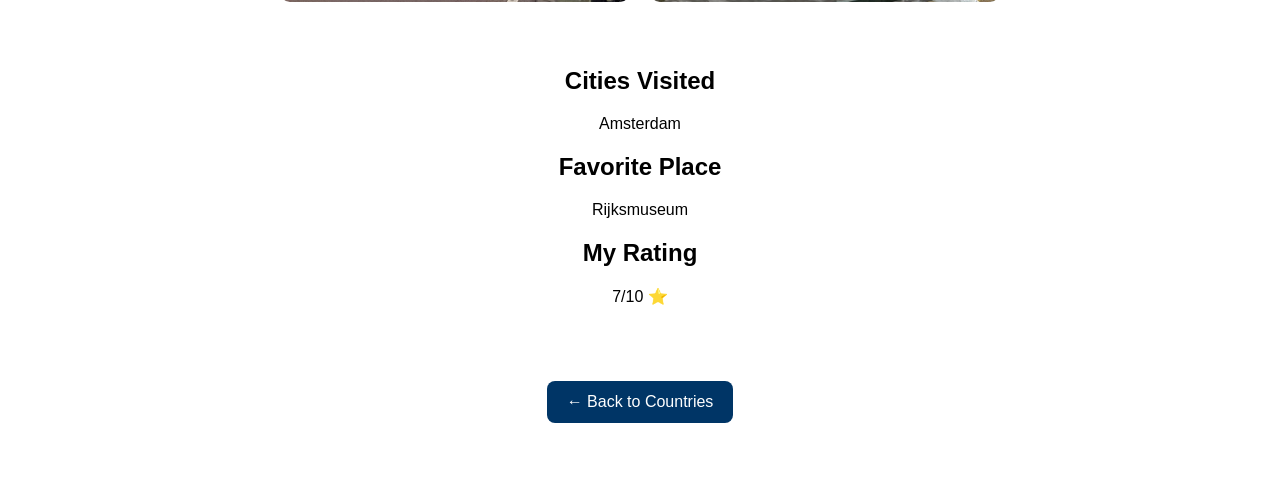
<file: netherlands.html>
<!DOCTYPE html>
<html lang="en">
<head>
    <meta charset="UTF-8">
    <meta name="viewport" content="width=device-width, initial-scale=1.0">
    <title>Netherlands</title>
    <link rel="stylesheet" href="style.css">
</head>
<body>

    <nav>
        <a href="index.html">Home</a>
        <a href="countries.html">Countries</a>
        <a href="contact.html">Contact</a>
    </nav>

    <main class="country-page">

        <h1>Netherlands</h1>


        <p class="country-text">
            The Netherlands was another country I visited during my Erasmus journey, and the only city I explored was Amsterdam. The city had a unique atmosphere that immediately stood out to me. The canals, bridges, and narrow houses gave it a very different character compared to other European cities I had visited.

            I also liked the architecture, which added to the charm of the city. Walking along the canals and exploring different neighborhoods was an enjoyable experience, and Amsterdam definitely felt unlike any other place I had seen before. One of my favorite attractions was the Rijksmuseum, which contained an impressive collection of artworks and historical objects. I spent quite a bit of time there and found it much more interesting than I expected.

            However, despite its unique atmosphere, I was not particularly impressed by most of its tourist attractions. While they were interesting to visit, they did not stand out to me as much as the landmarks and sights I saw in some other European cities. Overall, I enjoyed Amsterdam mainly because of its atmosphere rather than its tourist spots.


        </p>

        <h2>Photo Gallery</h2>

        <div class="gallery">
            <img src="images/netherlands1.jpeg" alt="Netherlands Photo 1">
            <img src="images/netherlands2.jpeg" alt="Netherlands Photo 2">
            <img src="images/netherlands3.jpeg" alt="Netherlands Photo 3">
            <img src="images/netherlands4.jpeg" alt="Netherlands Photo 4">
        </div>

        <section class="info-box">

            <h2>Cities Visited</h2>

            <ul>
                <li>Amsterdam</li>
            </ul>

            <h2>Favorite Place</h2>

            <p>
                Rijksmuseum
            </p>

            <h2>My Rating</h2>

            <p>7/10 ⭐</p>

        </section>

        <a href="countries.html" class="back-btn">
            ← Back to Countries
        </a>

    </main>

</body>
</html>
</file>
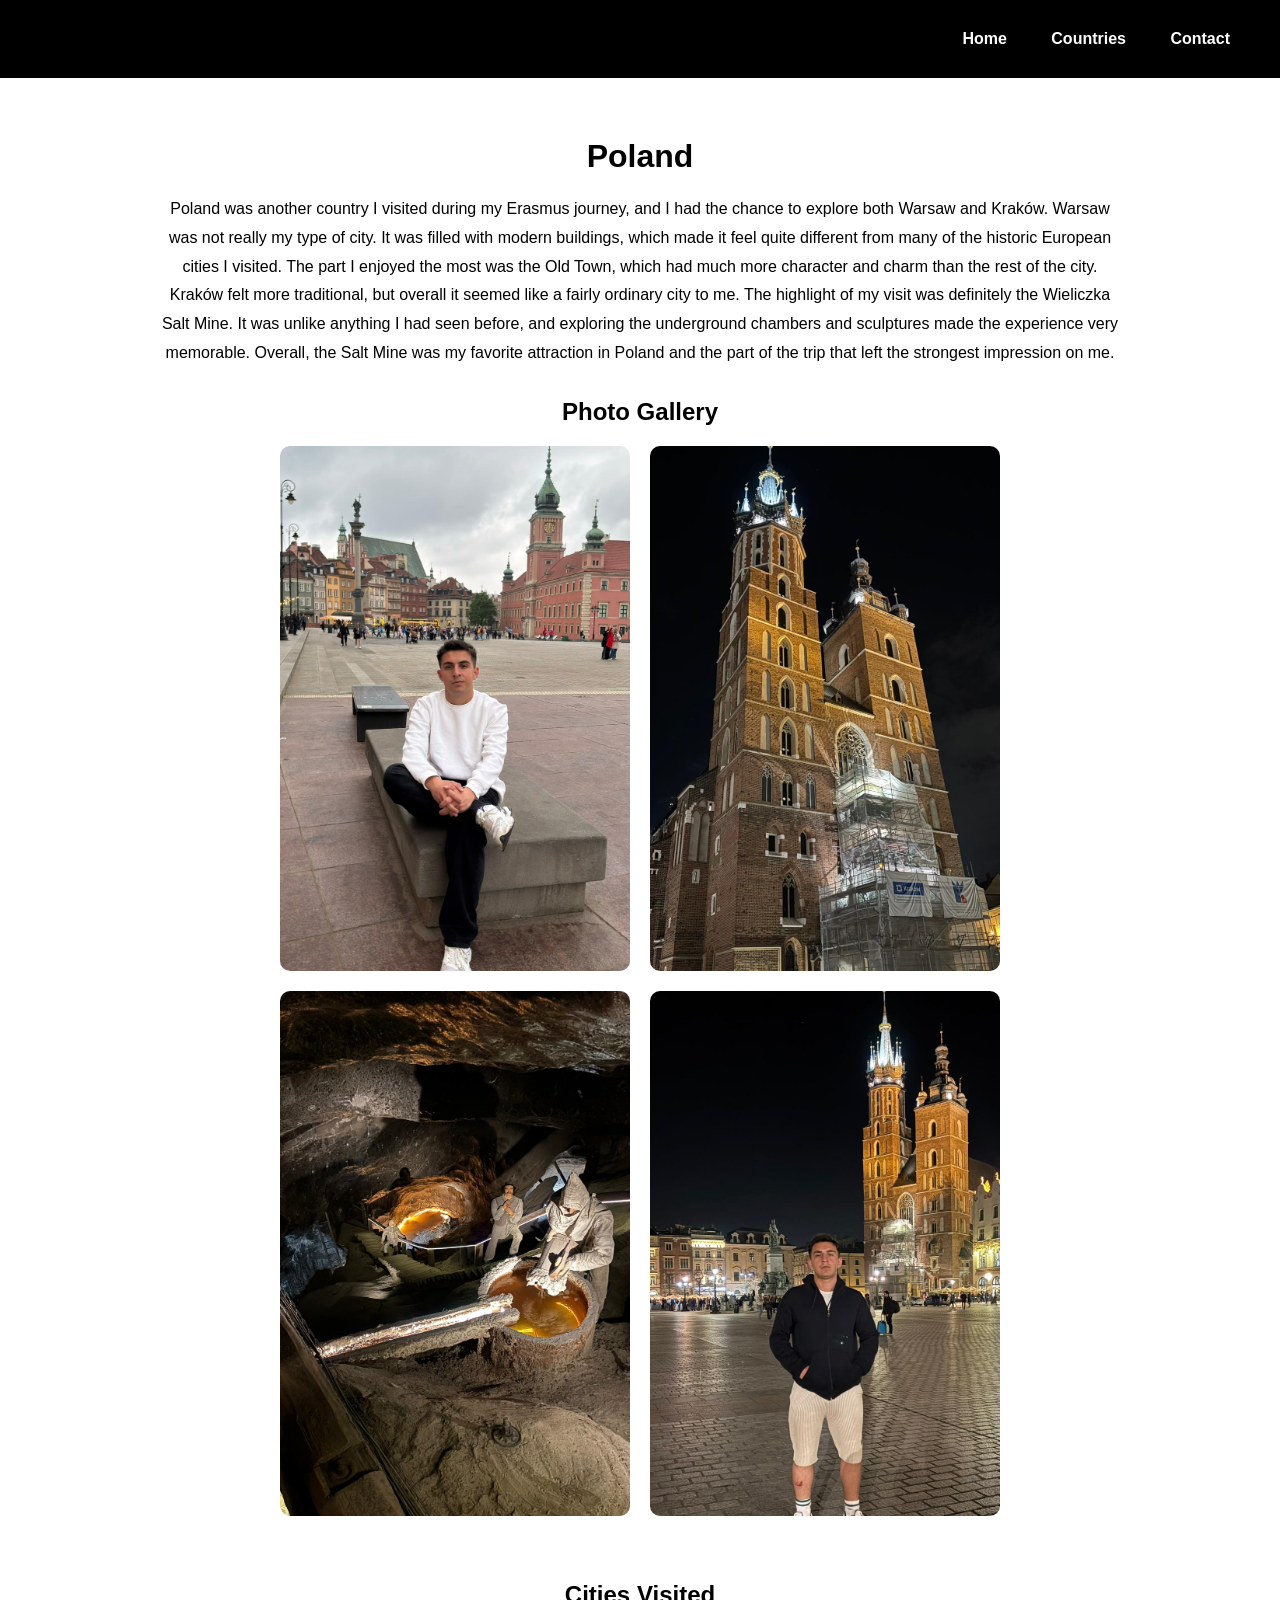
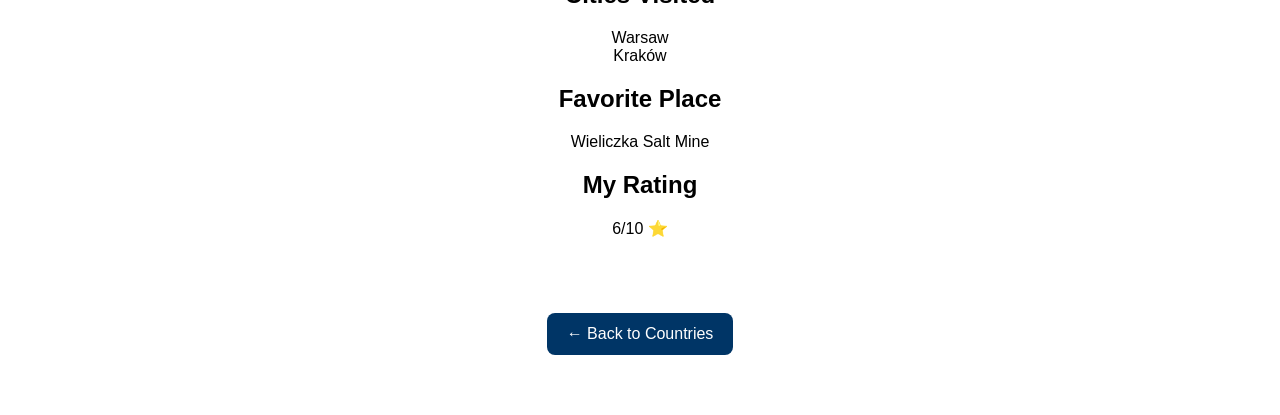
<file: poland.html>
<!DOCTYPE html>
<html lang="en">
<head>
    <meta charset="UTF-8">
    <meta name="viewport" content="width=device-width, initial-scale=1.0">
    <title>Poland</title>
    <link rel="stylesheet" href="style.css">
</head>
<body>

    <nav>
        <a href="index.html">Home</a>
        <a href="countries.html">Countries</a>
        <a href="contact.html">Contact</a>
    </nav>

    <main class="country-page">

        <h1>Poland</h1>


        <p class="country-text">
            Poland was another country I visited during my Erasmus journey, and I had the chance to explore both Warsaw and Kraków.

            Warsaw was not really my type of city. It was filled with modern buildings, which made it feel quite different from many of the historic European cities I visited. The part I enjoyed the most was the Old Town, which had much more character and charm than the rest of the city.

            Kraków felt more traditional, but overall it seemed like a fairly ordinary city to me. The highlight of my visit was definitely the Wieliczka Salt Mine. It was unlike anything I had seen before, and exploring the underground chambers and sculptures made the experience very memorable.

            Overall, the Salt Mine was my favorite attraction in Poland and the part of the trip that left the strongest impression on me.


        <h2>Photo Gallery</h2>

        <div class="gallery">
            <img src="images/poland1.jpeg" alt="Poland Photo 1">
            <img src="images/poland2.jpeg" alt="Poland Photo 2">
            <img src="images/poland3.jpeg" alt="Poland Photo 3">
            <img src="images/poland4.jpeg" alt="Poland Photo 4">
        </div>

        <section class="info-box">

            <h2>Cities Visited</h2>

            <ul>
                <li>Warsaw</li>
                <li>Kraków</li>
            </ul>

            <h2>Favorite Place</h2>

            <p>
                Wieliczka Salt Mine
            </p>

            <h2>My Rating</h2>

            <p>6/10 ⭐</p>

        </section>

        <a href="countries.html" class="back-btn">
            ← Back to Countries
        </a>

    </main>

</body>
</html>
</file>
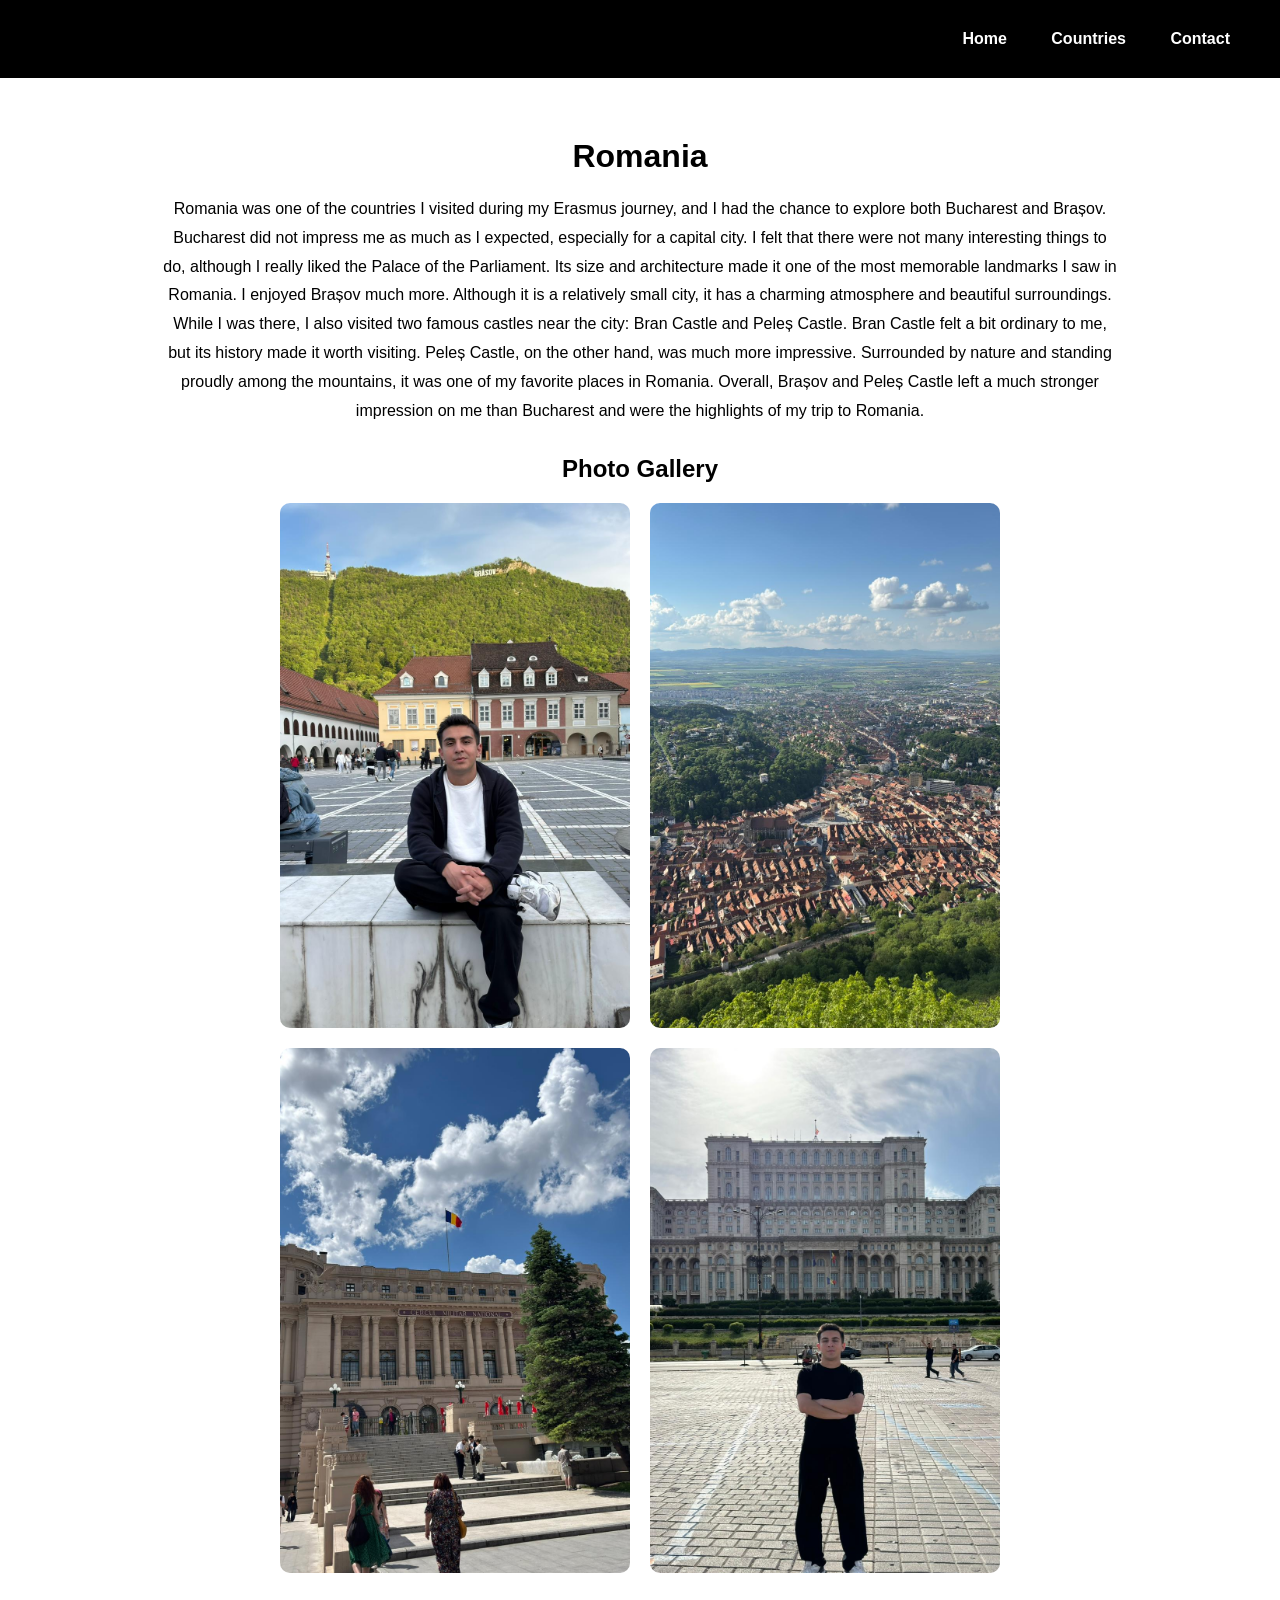
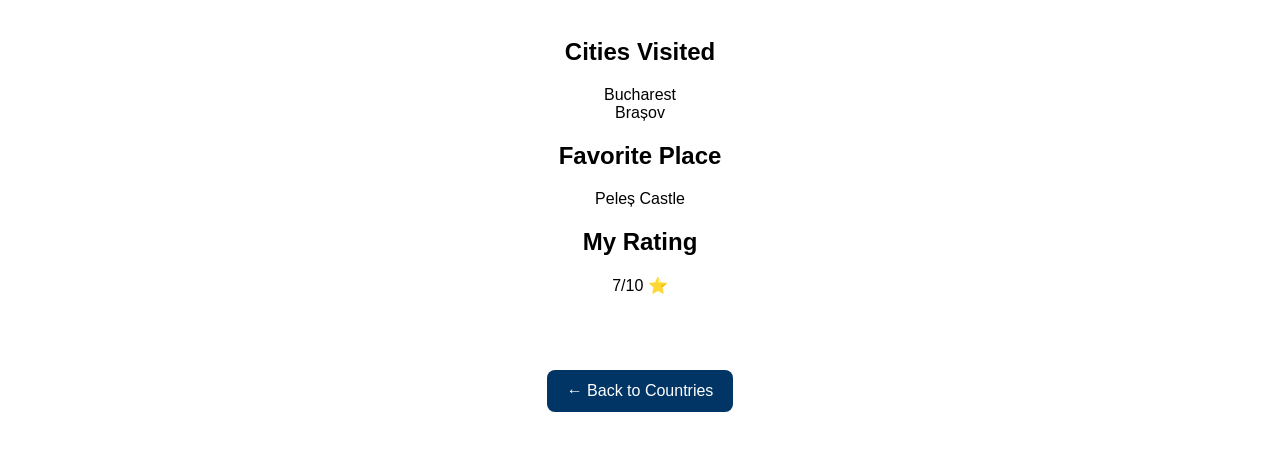
<file: romania.html>
<!DOCTYPE html>
<html lang="en">
<head>
    <meta charset="UTF-8">
    <meta name="viewport" content="width=device-width, initial-scale=1.0">
    <title>Romania</title>
    <link rel="stylesheet" href="style.css">
</head>
<body>

    <nav>
        <a href="index.html">Home</a>
        <a href="countries.html">Countries</a>
        <a href="contact.html">Contact</a>
    </nav>

    <main class="country-page">

        <h1>Romania</h1>


        <p class="country-text">
            Romania was one of the countries I visited during my Erasmus journey, and I had the chance to explore both Bucharest and Brașov.

            Bucharest did not impress me as much as I expected, especially for a capital city. I felt that there were not many interesting things to do, although I really liked the Palace of the Parliament. Its size and architecture made it one of the most memorable landmarks I saw in Romania.

            I enjoyed Brașov much more. Although it is a relatively small city, it has a charming atmosphere and beautiful surroundings. While I was there, I also visited two famous castles near the city: Bran Castle and Peleș Castle. Bran Castle felt a bit ordinary to me, but its history made it worth visiting. Peleș Castle, on the other hand, was much more impressive. Surrounded by nature and standing proudly among the mountains, it was one of my favorite places in Romania.

            Overall, Brașov and Peleș Castle left a much stronger impression on me than Bucharest and were the highlights of my trip to Romania.


        </p>

        <h2>Photo Gallery</h2>

        <div class="gallery">
            <img src="images/romania1.jpeg" alt="Romania Photo 1">
            <img src="images/romania2.jpeg" alt="Romania Photo 2">
            <img src="images/romania3.jpeg" alt="Romania Photo 3">
            <img src="images/romania4.jpeg" alt="Romania Photo 4">
        </div>

        <section class="info-box">

            <h2>Cities Visited</h2>

            <ul>
                <li>Bucharest</li>
                <li>Brașov</li>
            </ul>

            <h2>Favorite Place</h2>

            <p>
                Peleș Castle
            </p>

            <h2>My Rating</h2>

            <p>7/10 ⭐</p>

        </section>

        <a href="countries.html" class="back-btn">
            ← Back to Countries
        </a>

    </main>

</body>
</html>
</file>
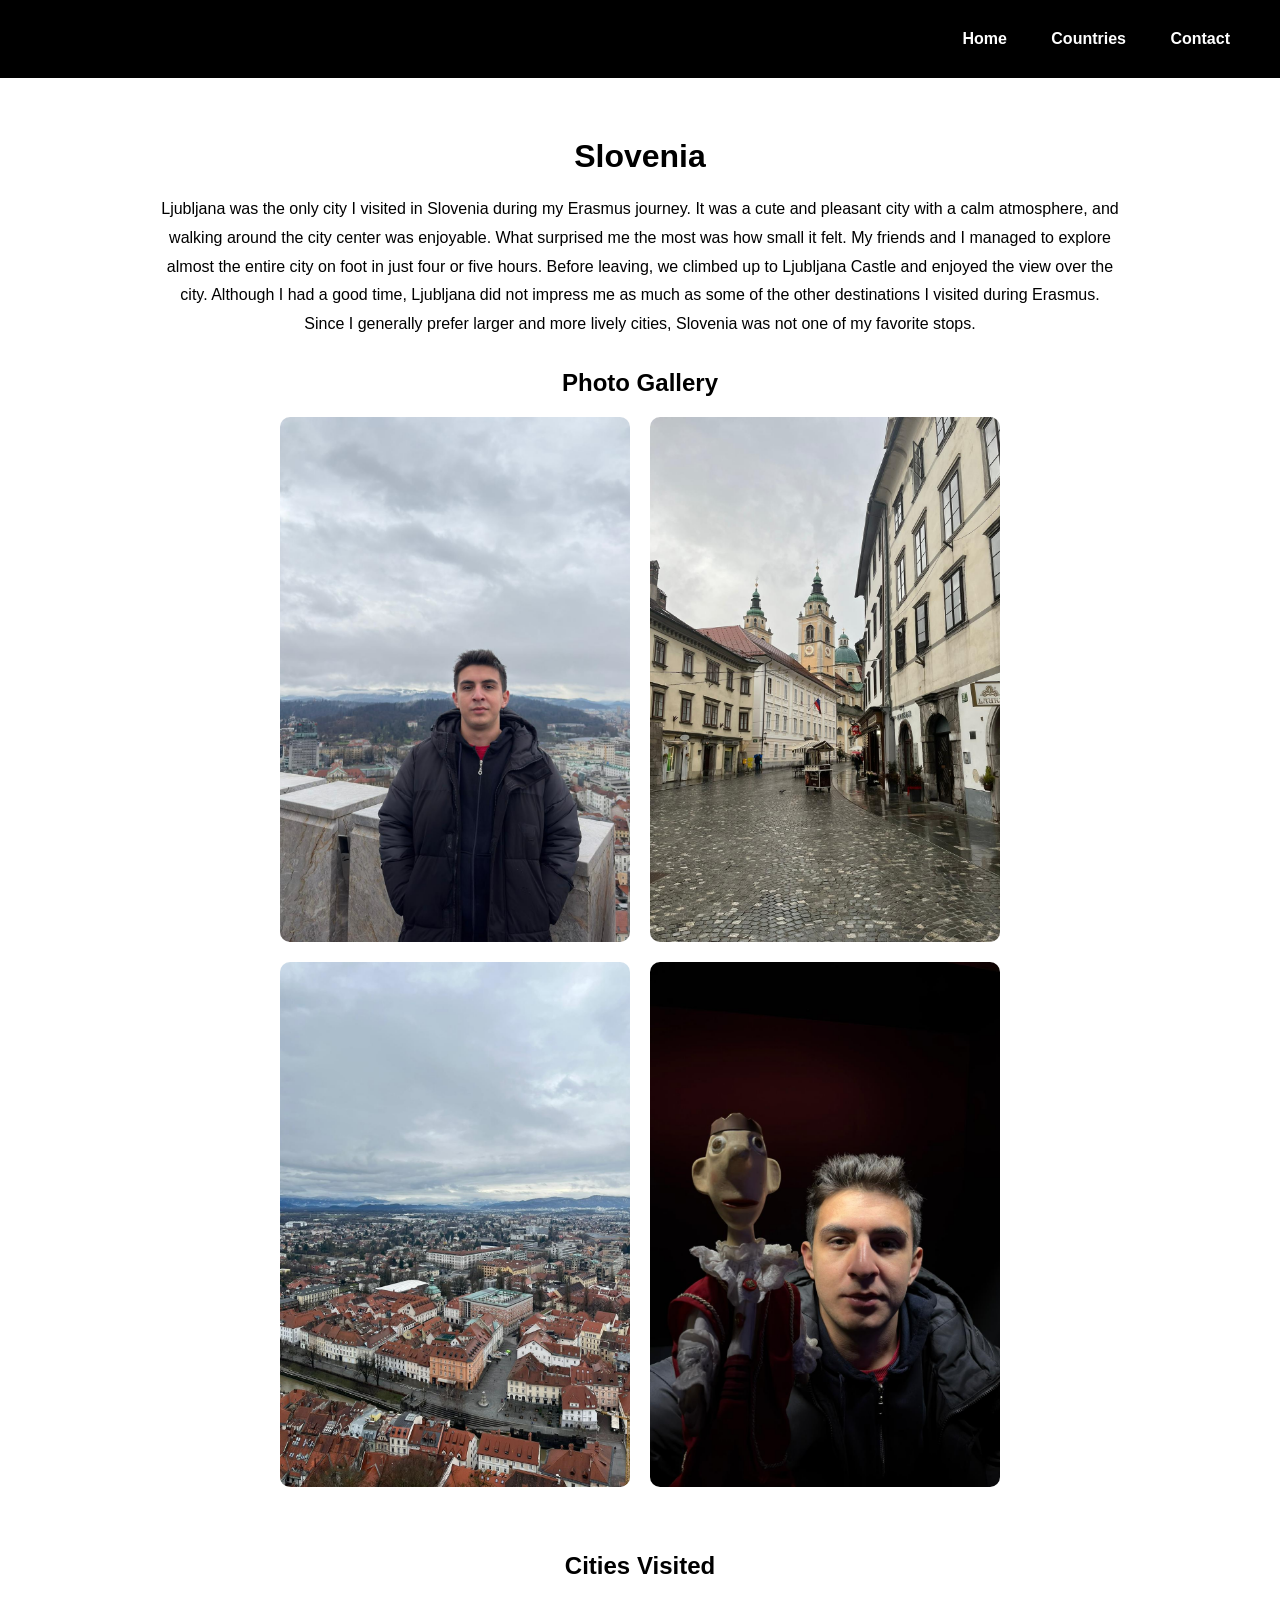
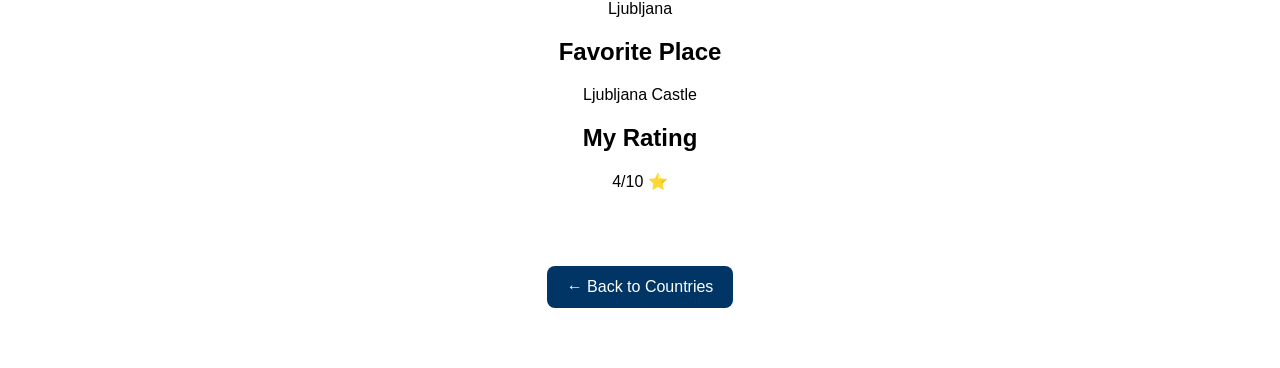
<file: slovenia.html>
<!DOCTYPE html>
<html lang="en">
<head>
    <meta charset="UTF-8">
    <meta name="viewport" content="width=device-width, initial-scale=1.0">
    <title>Slovenia</title>
    <link rel="stylesheet" href="style.css">
</head>
<body>

    <nav>
        <a href="index.html">Home</a>
        <a href="countries.html">Countries</a>
        <a href="contact.html">Contact</a>
    </nav>

    <main class="country-page">

        <h1>Slovenia</h1>


        <p class="country-text">
            Ljubljana was the only city I visited in Slovenia during my Erasmus journey. It was a cute and pleasant city with a calm atmosphere, and walking around the city center was enjoyable.

            What surprised me the most was how small it felt. My friends and I managed to explore almost the entire city on foot in just four or five hours. Before leaving, we climbed up to Ljubljana Castle and enjoyed the view over the city.

            Although I had a good time, Ljubljana did not impress me as much as some of the other destinations I visited during Erasmus. Since I generally prefer larger and more lively cities, Slovenia was not one of my favorite stops.      

        </p>

        <h2>Photo Gallery</h2>

        <div class="gallery">
            <img src="images/slovenia1.jpeg" alt="Slovenia Photo 1">
            <img src="images/slovenia2.jpeg" alt="Slovenia Photo 2">
            <img src="images/slovenia3.jpeg" alt="Slovenia Photo 3">
            <img src="images/slovenia4.jpeg" alt="Slovenia Photo 4">
        </div>

        <section class="info-box">

            <h2>Cities Visited</h2>

            <ul>
                <li>Ljubljana</li>
            </ul>

            <h2>Favorite Place</h2>

            <p>
                Ljubljana Castle
            </p>

            <h2>My Rating</h2>

            <p>4/10 ⭐</p>

        </section>

        <a href="countries.html" class="back-btn">
            ← Back to Countries
        </a>

    </main>

</body>
</html>
</file>
<file: style.css>
*{
    margin: 0px;
    padding: 0px;
    box-sizing:border-box;
}

body{
    font-family:Arial, sans-serif;
    background:white;
}

nav{
    background:black;
    padding: 30px;
    text-align:right;
}

nav a{
    color:white;
    text-decoration:none;
    margin:0px 20px;
    font-weight:bold;
}

nav a:hover{
    color:gold;
    transition:0.5s;
    
}

.hero{
    height:90vh;
    display:flex;
    flex-direction:column;
    justify-content:center;
    align-items:center;
    text-align:center;
    padding:20px;
}

.hero h1{
    font-size:60px;
    margin-bottom:20px;
}

.hero p{
    font-size:20px;
    margin-bottom:25px;
}

.btn{
    background:#003566;
    color:white;
    text-decoration:none;
    padding:12px 25px;
    border-radius:5px;
}

.title{
    text-align:center;
    margin:40px 0;
}

.cards{
    display:flex;
    flex-wrap:wrap;
    justify-content:center;
    gap:40px;
    padding: 30px;
}

.card{
    width:300px;
    background:white;
    overflow:hidden;
    border:solid black 1px;
    transition:0.3s;
    color:black;
    text-decoration:none;
}

.card img{
    width:240px;
    height:135px;
    object-fit:cover;
    display:block;
    margin:20px 28px;
    border: solid black 2px;
}

.card:hover{
    transform:translateY(-8px);
    
}

.card h3{
    padding:10px;
    text-align:center;
}

.card p{
    padding:0 10px 15px;
}

.Contact{
    max-width:800px;
    margin:50px auto;
    background:white;
    padding:30px;
    border-radius:10px;
}

.country-page{
    max-width:1000px;
    margin:40px auto;
    padding:20px;
}

.country-page h1{
    text-align:center;
    margin-bottom:20px;
}

.country-text{
    text-align:center;
    line-height:1.8;
    margin-bottom:30px;
}

.country-page h2{
    text-align:center;
    margin-bottom:20px;
}

.gallery{
    display:flex;
    flex-wrap:wrap;
    justify-content:center;
    gap:20px;
    margin-bottom:40px;
}

.gallery img{
    width:350px;
    height:525px;
    object-fit:cover;
    border-radius:10px;
    transition:0.3s;
}

.gallery img:hover{
    transform:scale(1.05);
}

.info-box{
    background:white;
    padding:25px;
    border-radius:10px;
    margin-bottom:30px;
}

.info-box ul{
    list-style:none;
    text-align:center;
    margin-bottom:20px;
}

.info-box p{
    text-align:center;
    margin-bottom:20px;
    padding:0 20px;
}

.back-btn{
    display:block;
    width:fit-content;
    margin:0 auto;
    text-decoration:none;
    background:#003566;
    color:white;
    padding:12px 20px;
    border-radius:8px;
}

.contact-page{
    max-width:800px;
    margin:60px auto;
    padding:40px;
    background:white;
    border-radius:15px;
    box-shadow:0 4px 15px rgba(0,0,0,0.1);
    text-align:center;
}

.contact-page h1{
    margin-bottom:20px;
    font-size:40px;
}

.contact-page p{
    font-size:18px;
    line-height:1.7;
    margin-bottom:20px;
}

.contact-info{
    margin:30px 0;
    padding:25px;
    background:#f4f4f4;
    border-radius:10px;
}

.contact-info p{
    margin:10px 0;
}

.contact-info strong{
    color:#003566;
}
</file>
